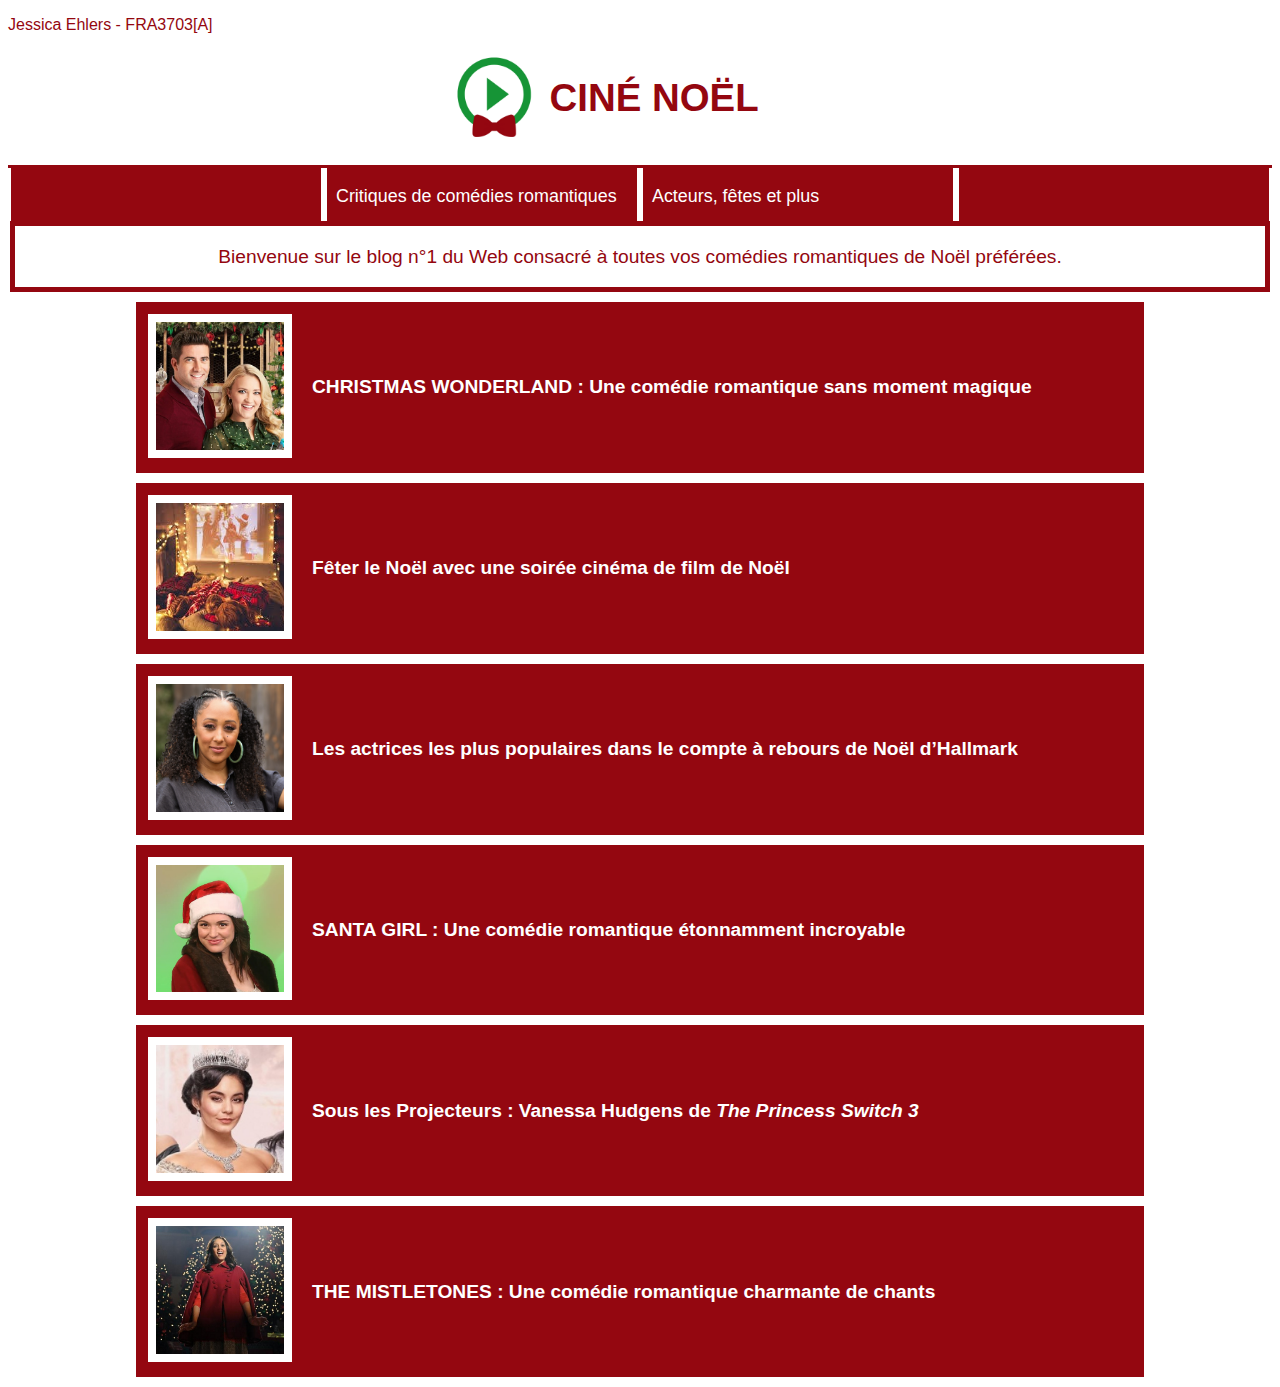
<file: index.html>
<!DOCTYPE html>
<html>
    <head>
        <meta charset="utf-8">
        <title>CINÉ NOËL: Blogue sur les comédies romantiques</title>
        <link rel="stylesheet" media="screen" type="text/css" title="Mon style" href="menu.css" />
    </head>
    <body>
        <div id="maintitle">
            <div>
                <p>Jessica Ehlers - FRA3703[A] </p>
            </div>
            <div id="CINENOEL">
                <div>
                    <img id="Logo" src="Logo.png" alt="Logo de Ciné Noël">
                </div>
                <div>
                    <h1 id="blogtitle">CINÉ NOËL</h1>
                </div>
            </div>
            
        </div>
        <div id="navbar">
        <div class="navbarbox" id="endleft">
            
        </div>
        <a href="critiquesmenu.html" class="navbarbox">
            <div id="Critiques">
                <div>
                    <p>Critiques de comédies romantiques</p>
                </div>
            </div>
        </a>
        <a href="othermenu.html" class="navbarbox">
            <div id="Plus">
                <div>
                    <p>Acteurs, fêtes et plus</p>
                </div>
            </div>
        </a>
        <div class="navbarbox" id="endright">
            
        </div>
        </div>
        <div id="welcomebox">
            <p>Bienvenue sur le blog n°1 du Web consacré à toutes vos comédies romantiques de Noël préférées.</p>
        </div>
        <div class="maincontent">
            <div>
                <a href="critique.christmaswonderland.html" class="relatedarticle">
                    <div class="relatedarticlebox">
                        <div>
                            <img src="christmaswonderlandimg1thumbnail.jpg" alt="vignette de CHRISTMAS WONDERLAND" class="thumbnail">
                        </div>
                        <div>
                            <h2>CHRISTMAS WONDERLAND : Une comédie romantique sans moment magique</h2>
                        </div>
                    </div>
                </a>
            </div>
            <div>
                <a href="other.partyplan.html" class="relatedarticle">
                    <div class="relatedarticlebox">
                        <div>
                            <img src="partyimg2thumbnail.jpg" alt="une famille regarde un film de noël en pyjama" class="thumbnail">
                        </div>
                        <div>
                            <h2>Fêter le Noël avec une soirée cinéma de film de Noël </h2>
                        </div>
                    </div>
                </a>
            </div>
            <div>
                <a href="other.hallmarkstars.html" class="relatedarticle">
                    <div class="relatedarticlebox">
                        <div>
                            <img src="tamerathumbnail.jpg" alt="vignette de Tamera Mowry-Housely" class="thumbnail">
                        </div>
                        <div>
                            <h2>Les actrices les plus populaires dans le compte à rebours de Noël d’Hallmark</h2>
                        </div>
                    </div>
                </a>
            </div>
            <div>
            <a href="critique.santagirl.html" class="relatedarticle">
                <div class="relatedarticlebox">
                    <div>
                        <img src="santagirlimg1thumbnail.jpg" alt="vignette de SANTA GIRL" class="thumbnail">
                    </div>
                    <div>
                        <h2>SANTA GIRL : Une comédie romantique étonnamment incroyable</h2>
                    </div>
                </div>
            </a>
            </div>
            <div>
                <a href="other.vanessahudgens.html" class="relatedarticle">
                    <div class="relatedarticlebox">
                        <div>
                            <img src="vanessahudgensimg1thumbnail.jpg" alt="vignette de Vanessa Hudgen" class="thumbnail">
                        </div>
                        <div>
                            <h2>Sous les Projecteurs : Vanessa Hudgens de <i>The Princess Switch 3</i></h2>
                        </div>
                    </div>
                </a>
            </div>
            <div>
                <a href="critique.mistletones.html" class="relatedarticle">
                    <div class="relatedarticlebox">
                        <div>
                            <img src="mistletonesimg2thumbnail.jpg" alt="vignette de THE MISTLETONES" class="thumbnail">
                        </div>
                        <div>
                            <h2>THE MISTLETONES : Une comédie romantique charmante de chants</h2>
                        </div>
                    </div>
                </a>
            </div>
        </div>
    </body>
</html>
</file>
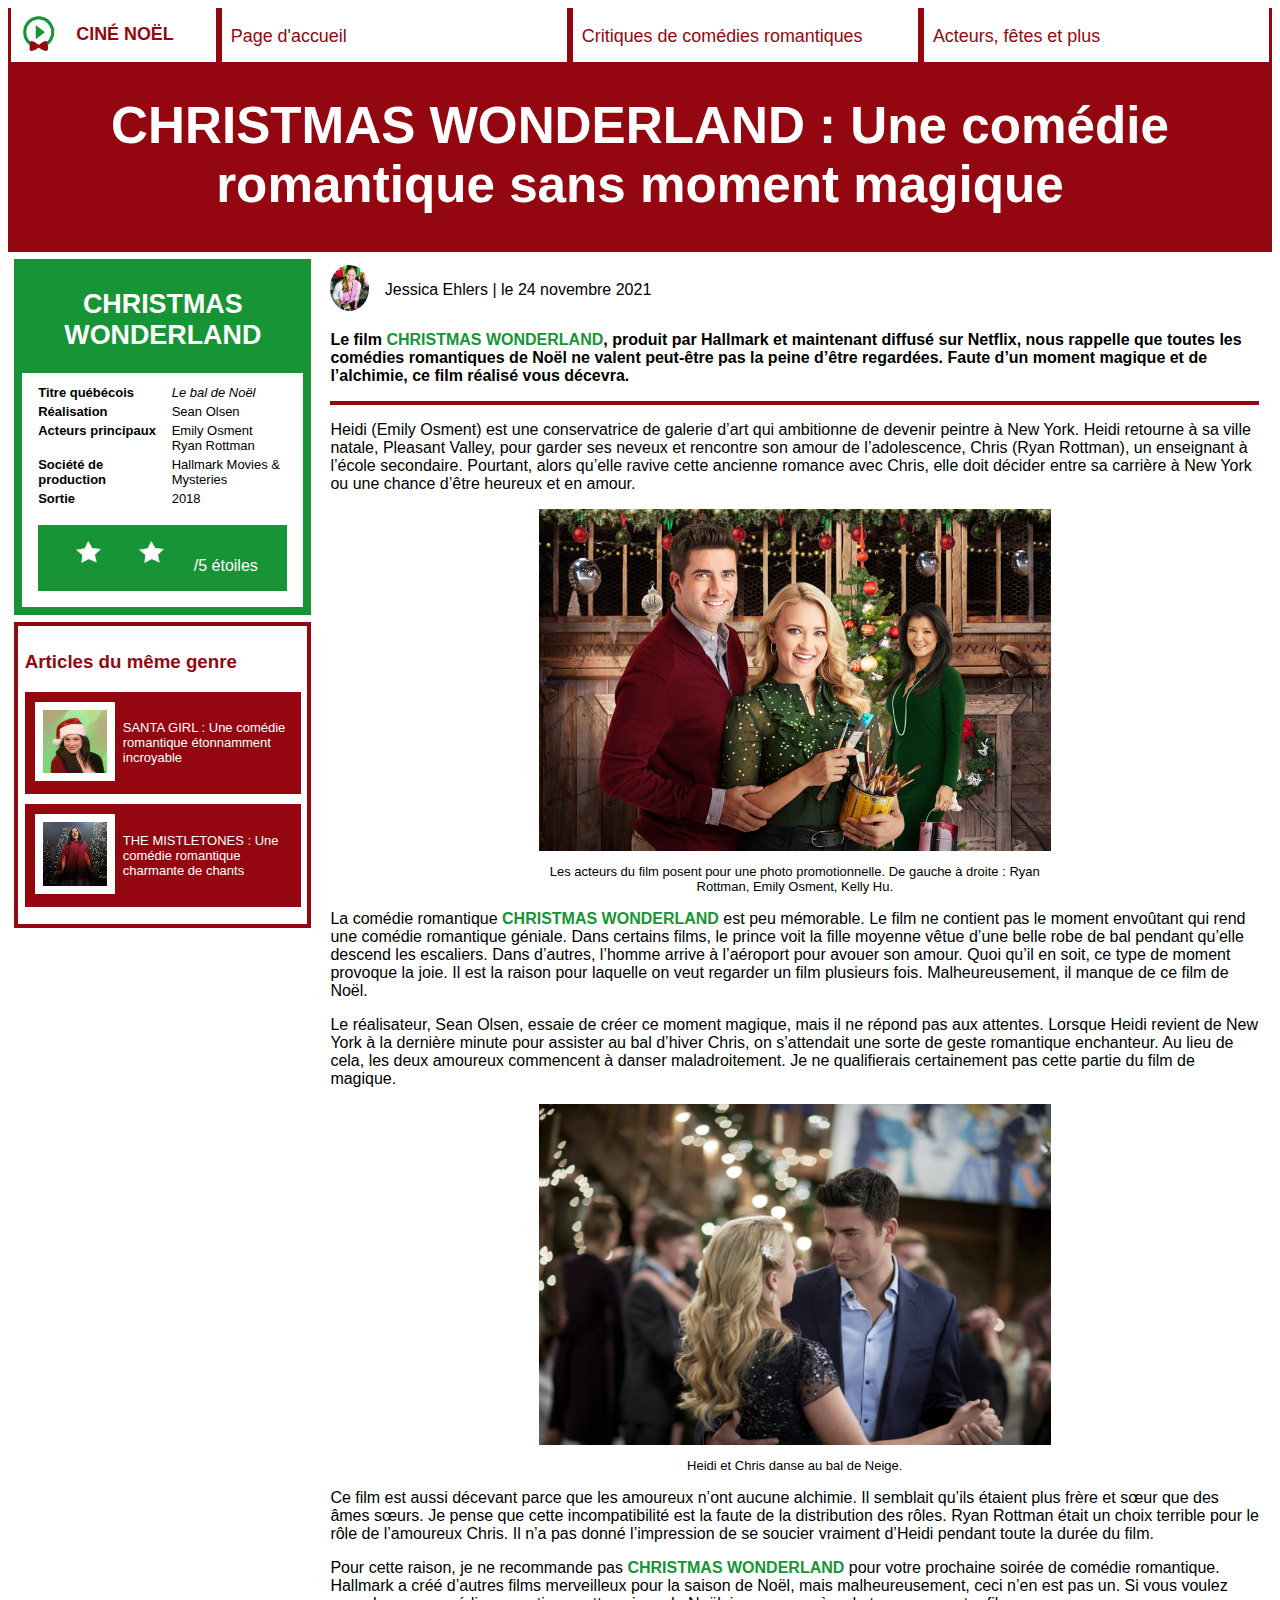
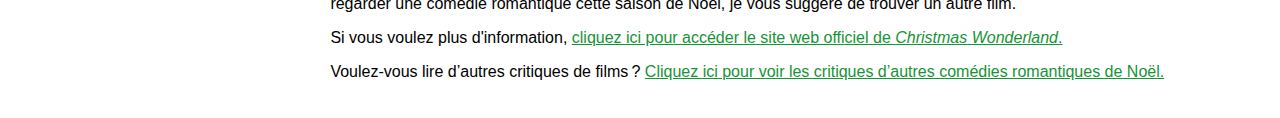
<file: critique.christmaswonderland.html>
<!DOCTYPE html>
<html>
    <head>
        <meta charset="utf-8">
        <title>Critique : CHRISTMAS WONDERLAND</title>
        <link rel="stylesheet" media="screen" type="text/css" title="Mon style" href="critique.css" />
    </head>
    <body>
        <div id="navbar">
            <div id="CINENOEL" class="navbarbox">
                <div>
                    <img id="Logo" src="Logo.png" alt="Logo de Ciné Noël">
                </div>
                <div>
                    <p id="blogtitle">CINÉ NOËL</p>
                </div>
            </div>
        <a href="index.html" class="navbarbox">
            <div id="Page d'accueil">
                <div>
                    <p>Page d'accueil</p>
                </div>
            </div>
        </a>
        <a href="critiquesmenu.html" class="navbarbox">
            <div id="Critiques">
                <div>
                    <p>Critiques de comédies romantiques</p>
                </div>
            </div>
        </a>
        <a href="othermenu.html" class="navbarbox">
            <div id="Plus">
                <div>
                    <p>Acteurs, fêtes et plus</p>
                </div>
            </div>
        </a>
        </div>
        <div id="titlebox">
            <h1>CHRISTMAS WONDERLAND : Une comédie romantique sans moment magique</h1>
        </div>
        <div id="articlebody">
            <div id="margincontent">
                <div id="infobox">
                    <div id="titleinfobox">
                        <h2>CHRISTMAS WONDERLAND</h2>
                    </div>
                    <div id="tableinfobox">
                        <table>
                            <tr>
                                <td class="column1"><b>Titre québécois</b></td>
                                <td class="column2"><i>Le bal de Noël</i></td>
                            </tr>
                            <tr>
                                <td class="column1"><b>Réalisation</b></td>
                                <td class="column2">Sean Olsen</td>
                            </tr>
                            <tr>
                                <td class="column1"><b>Acteurs principaux</b></td>
                                <td class="column2">Emily Osment<br/>Ryan Rottman</td>
                            </tr>
                            <tr>
                                <td class="column1"><b>Société de production</b></td>
                                <td class="column2">Hallmark Movies & Mysteries</td>
                            </tr>
                            <tr>
                                <td class="column1"><b>Sortie</b></td>
                                <td class="column2">2018</td>
                            </tr>
                        </table>
                        <div id="ratingbox">
                            <div>
                                <img src="Star.png" alt="étoile" class="star">
                            </div>
                            <div>
                                <img src="Star.png" alt="étoile" class="star">
                            </div>
                            <div>
                                <p>/5 étoiles</p>
                            </div>
                        </div>
                    </div>
                </div>
                <div id="recommendedbox">
                    <div id="titlerecommendedbox">
                        <h3>Articles du même genre</h3>
                    </div> 
                    <a href="critique.santagirl.html" class="relatedarticle">
                        <div class="relatedarticlebox">
                            <div>
                                <img src="santagirlimg1thumbnail.jpg" alt="vignette de SANTA GIRL" class="thumbnail">
                            </div>
                            <div>
                                <p>SANTA GIRL : Une comédie romantique étonnamment incroyable</p>
                            </div>
                        </div>
                    </a>
                    <a href="critique.mistletones.html" class="relatedarticle">
                        <div class="relatedarticlebox">
                            <div>
                                <img src="mistletonesimg2thumbnail.jpg" alt="vignette de THE MISTLETONES" class="thumbnail">
                            </div>
                            <div>
                                <p>THE MISTLETONES : Une comédie romantique charmante de chants</p>
                            </div>
                        </div>
                    </a>
                </div>
            </div>
            <div id="maincontent">
                <div id="byline">
                    <div>
                        <img src="authorphoto.JPG" alt="Portrait d'auteure" id="authorphoto">
                    </div>
                    <div>
                        <p>Jessica Ehlers | le 24 novembre 2021</p>
                    </div>
                </div>
                <div id="head">
                    <p>Le film <strong class="title">CHRISTMAS WONDERLAND</strong>, produit par Hallmark et maintenant diffusé sur Netflix, nous rappelle que toutes les comédies romantiques de Noël ne valent peut-être pas la peine d’être regardées. Faute d’un moment magique et de l’alchimie, ce film réalisé vous décevra.</p>
                </div>
                <div id="text">
                    <p>Heidi (Emily Osment) est une conservatrice de galerie d’art qui ambitionne de devenir peintre à New York. Heidi retourne à sa ville natale, Pleasant Valley, pour garder ses neveux et rencontre son amour de l’adolescence, Chris (Ryan Rottman), un enseignant à l’école secondaire. Pourtant, alors qu’elle ravive cette ancienne romance avec Chris, elle doit décider entre sa carrière à New York ou une chance d’être heureux et en amour.</p>
                    <img class="blogimg" src="christmaswonderlandimg1.jpg" alt="Photo promotionnelle pour Christmas Wonderland">
                    <p class="caption">Les acteurs du film posent pour une photo promotionnelle. De gauche à droite : Ryan Rottman, Emily Osment, Kelly Hu. </p>
                    <p>La comédie romantique <strong class="title">CHRISTMAS WONDERLAND</strong> est peu mémorable. Le film ne contient pas le moment envoûtant qui rend une comédie romantique géniale. Dans certains films, le prince voit la fille moyenne vêtue d’une belle robe de bal pendant qu’elle descend les escaliers. Dans d’autres, l’homme arrive à l’aéroport pour avouer son amour. Quoi qu’il en soit, ce type de moment provoque la joie. Il est la raison pour laquelle on veut regarder un film plusieurs fois. Malheureusement, il manque de ce film de Noël.</p>
                    <p>Le réalisateur, Sean Olsen, essaie de créer ce moment magique, mais il ne répond pas aux attentes. Lorsque Heidi revient de New York à la dernière minute pour assister au bal d’hiver Chris, on s’attendait une sorte de geste romantique enchanteur. Au lieu de cela, les deux amoureux commencent à danser maladroitement. Je ne qualifierais certainement pas cette partie du film de magique.</p>
                    <img  class="blogimg" src="christmaswonderlandimg2.jpg" alt="Heidi et Chris danse au bal de Neige.">
                    <p class="caption">Heidi et Chris danse au bal de Neige.</p>
                    <p>Ce film est aussi décevant parce que les amoureux n’ont aucune alchimie. Il semblait qu’ils étaient plus frère et sœur que des âmes sœurs. Je pense que cette incompatibilité est la faute de la distribution des rôles. Ryan Rottman était un choix terrible pour le rôle de l’amoureux Chris. Il n’a pas donné l’impression de se soucier vraiment d’Heidi pendant toute la durée du film.</p>
                    <p>Pour cette raison, je ne recommande pas <strong class="title">CHRISTMAS WONDERLAND</strong> pour votre prochaine soirée de comédie romantique. Hallmark a créé d’autres films merveilleux pour la saison de Noël, mais malheureusement, ceci n’en est pas un. Si vous voulez regarder une comédie romantique cette saison de Noël, je vous suggère de trouver un autre film.</p>
                    <p>Si vous voulez plus d'information, <a href="https://www.hallmarkmoviesandmysteries.com/christmas-wonderland" class="suggestion">cliquez ici pour accéder le site web officiel de <i>Christmas Wonderland</i>.</a></p>
                    <p>Voulez-vous lire d’autres critiques de films ? <a class="suggestion" href="critiquesmenu.html">Cliquez ici pour voir les critiques d’autres comédies romantiques de Noël.</a></p>
                </div>
            </div>
        </div>
    </body>
</html>
</file>
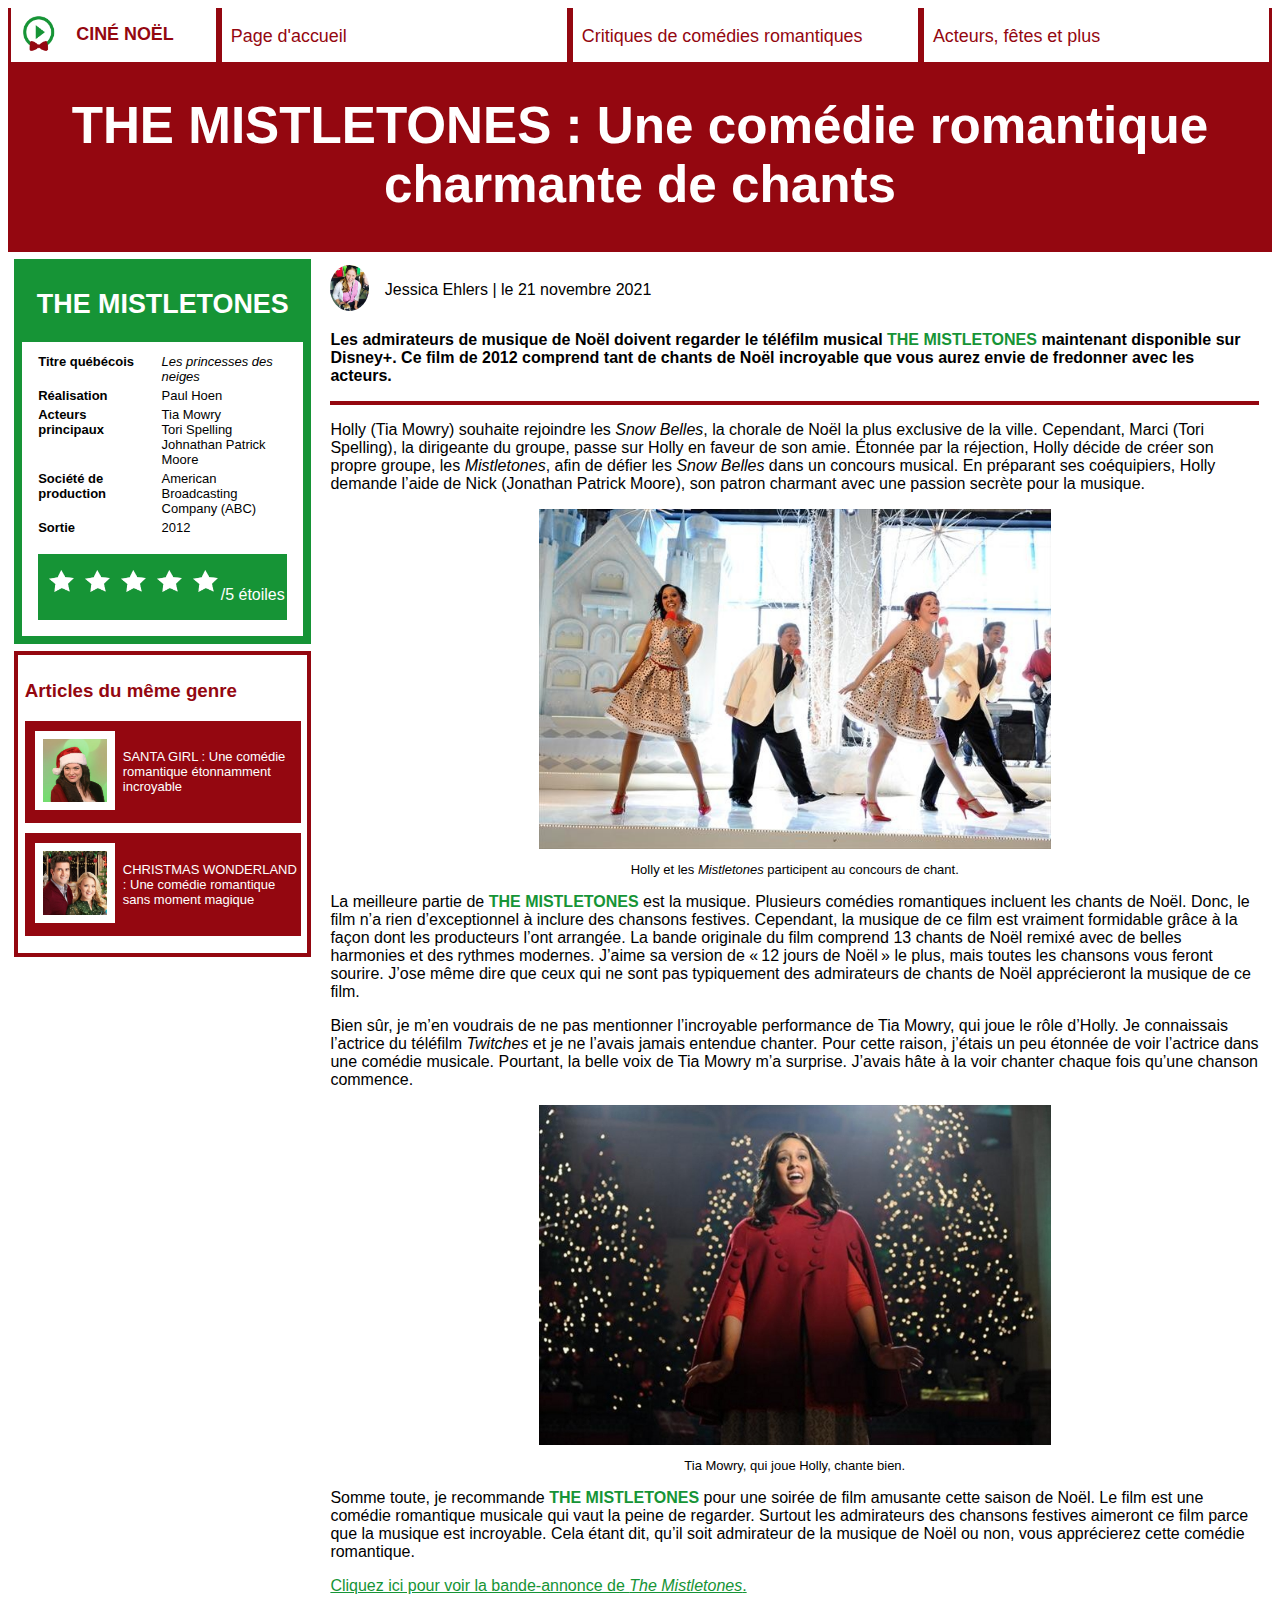
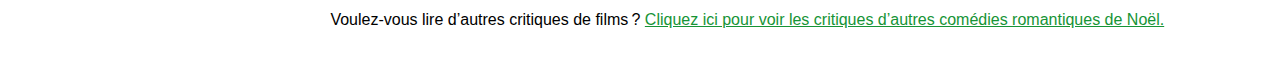
<file: critique.mistletones.html>
<!DOCTYPE html>
<html>
    <head>
        <meta charset="utf-8">
        <title>Critique : THE MISTLETONES</title>
        <link rel="stylesheet" media="screen" type="text/css" title="Mon style" href="critique.css" />
    </head>
    <body>
        <div id="navbar">
            <div id="CINENOEL" class="navbarbox">
                <div>
                    <img id="Logo" src="Logo.png" alt="Logo de Ciné Noël">
                </div>
                <div>
                    <p id="blogtitle">CINÉ NOËL</p>
                </div>
            </div>
        <a href="index.html" class="navbarbox">
            <div id="Page d'accueil">
                <div>
                    <p>Page d'accueil</p>
                </div>
            </div>
        </a>
        <a href="critiquesmenu.html" class="navbarbox">
            <div id="Critiques">
                <div>
                    <p>Critiques de comédies romantiques</p>
                </div>
            </div>
        </a>
        <a href="othermenu.html" class="navbarbox">
            <div id="Plus">
                <div>
                    <p>Acteurs, fêtes et plus</p>
                </div>
            </div>
        </a>
        </div>
        <div id="titlebox">
            <h1>THE MISTLETONES : Une comédie romantique charmante de chants </h1>
        </div>
        <div id="articlebody">
            <div id="margincontent">
                <div id="infobox">
                    <div id="titleinfobox">
                        <h2>THE MISTLETONES</h2>
                    </div>
                    <div id="tableinfobox">
                        <table>
                            <tr>
                                <td class="column1"><b>Titre québécois</b></td>
                                <td class="column2"><i>Les princesses des neiges</i></td>
                            </tr>
                            <tr>
                                <td class="column1"><b>Réalisation</b></td>
                                <td class="column2">Paul Hoen</td>
                            </tr>
                            <tr>
                                <td class="column1"><b>Acteurs principaux</b></td>
                                <td class="column2">Tia Mowry<br/>Tori Spelling <br/>Johnathan Patrick Moore</td>
                            </tr>
                            <tr>
                                <td class="column1"><b>Société de production</b></td>
                                <td class="column2">American Broadcasting Company (ABC)</td>
                            </tr>
                            <tr>
                                <td class="column1"><b>Sortie</b></td>
                                <td class="column2">2012</td>
                            </tr>
                        </table>
                        <div id="ratingbox">
                            <div>
                                <img src="Star.png" alt="étoile" class="star">
                            </div>
                            <div>
                                <img src="Star.png" alt="étoile" class="star">
                            </div>
                            <div>
                                <img src="Star.png" alt="étoile" class="star">
                            </div>
                            <div>
                                <img src="Star.png" alt="étoile" class="star">
                            </div>
                            <div>
                                <img src="Star.png" alt="étoile" class="star">
                            </div>
                            <div>
                                <p>/5 étoiles</p>
                            </div>
                        </div>
                    </div>
                </div>
                <div id="recommendedbox">
                    <div id="titlerecommendedbox">
                        <h3>Articles du même genre</h3>
                    </div> 
                    <a href="critique.santagirl.html" class="relatedarticle">
                        <div class="relatedarticlebox">
                            <div>
                                <img src="santagirlimg1thumbnail.jpg" alt="vignette de SANTA GIRL" class="thumbnail">
                            </div>
                            <div>
                                <p>SANTA GIRL : Une comédie romantique étonnamment incroyable</p>
                            </div>
                        </div>
                    </a>
                    <a href="critique.christmaswonderland.html" class="relatedarticle">
                        <div class="relatedarticlebox">
                            <div>
                                <img src="christmaswonderlandimg1thumbnail.jpg" alt="vignette de CHRISTMAS WONDERLAND" class="thumbnail">
                            </div>
                            <div>
                                <p>CHRISTMAS WONDERLAND : Une comédie romantique sans moment magique</p>
                            </div>
                        </div>
                    </a>
                </div>
            </div>
            <div id="maincontent">
                <div id="byline">
                    <div>
                        <img src="authorphoto.JPG" alt="Portrait d'auteure" id="authorphoto">
                    </div>
                    <div>
                        <p>Jessica Ehlers | le 21 novembre 2021</p>
                    </div>
                </div>
                <div id="head">
                    <p>Les admirateurs de musique de Noël doivent regarder le téléfilm musical <strong class="title">THE MISTLETONES</strong> maintenant disponible sur Disney+. Ce film de 2012 comprend tant de chants de Noël incroyable que vous aurez envie de fredonner avec les acteurs.</p>
                </div>
                <div id="text">
                    <p>Holly (Tia Mowry) souhaite rejoindre les <i>Snow Belles</i>, la chorale de Noël la plus exclusive de la ville. Cependant, Marci (Tori Spelling), la dirigeante du groupe, passe sur Holly en faveur de son amie. Étonnée par la réjection, Holly décide de créer son propre groupe, les <i>Mistletones</i>, afin de défier les <i>Snow Belles</i> dans un concours musical. En préparant ses coéquipiers, Holly demande l’aide de Nick (Jonathan Patrick Moore), son patron charmant avec une passion secrète pour la musique. </p>
                    <img class="blogimg" src="mistletonesimg1.jpg" alt="Holly et les Mistletones participent au concours de chant">
                    <p class="caption">Holly et les <i>Mistletones</i> participent au concours de chant.</p>
                    <p>La meilleure partie de <strong class="title">THE MISTLETONES</strong> est la musique. Plusieurs comédies romantiques incluent les chants de Noël. Donc, le film n’a rien d’exceptionnel à inclure des chansons festives. Cependant, la musique de ce film est vraiment formidable grâce à la façon dont les producteurs l’ont arrangée. La bande originale du film comprend 13 chants de Noël remixé avec de belles harmonies et des rythmes modernes. J’aime sa version de « 12 jours de Noël » le plus, mais toutes les chansons vous feront sourire. J’ose même dire que ceux qui ne sont pas typiquement des admirateurs de chants de Noël apprécieront la musique de ce film.</p>
                    <p>Bien sûr, je m’en voudrais de ne pas mentionner l’incroyable performance de Tia Mowry, qui joue le rôle d’Holly. Je connaissais l’actrice du téléfilm <i>Twitches</i> et je ne l’avais jamais entendue chanter. Pour cette raison, j’étais un peu étonnée de voir l’actrice dans une comédie musicale. Pourtant, la belle voix de Tia Mowry m’a surprise. J’avais hâte à la voir chanter chaque fois qu’une chanson commence. </p>
                    <img  class="blogimg" src="mistletonesimg2.jpg" alt="Tia Mowry, qui joue Holly, chante">
                    <p class="caption">Tia Mowry, qui joue Holly, chante bien.</p>
                    <p>Somme toute, je recommande <strong class="title">THE MISTLETONES</strong> pour une soirée de film amusante cette saison de Noël. Le film est une comédie romantique musicale qui vaut la peine de regarder. Surtout les admirateurs des chansons festives aimeront ce film parce que la musique est incroyable. Cela étant dit, qu’il soit admirateur de la musique de Noël ou non, vous apprécierez cette comédie romantique. </p>
                    <p><a href="https://www.hallmarkmoviesandmysteries.com/christmas-wonderland" class="suggestion">Cliquez ici pour voir la bande-annonce de <i>The Mistletones</i>.</a></p>
                    <p>Voulez-vous lire d’autres critiques de films ? <a class="suggestion" href="critiquesmenu.html">Cliquez ici pour voir les critiques d’autres comédies romantiques de Noël.</a></p>
                </div>
            </div>
        </div>
    </body>
</html>
</file>
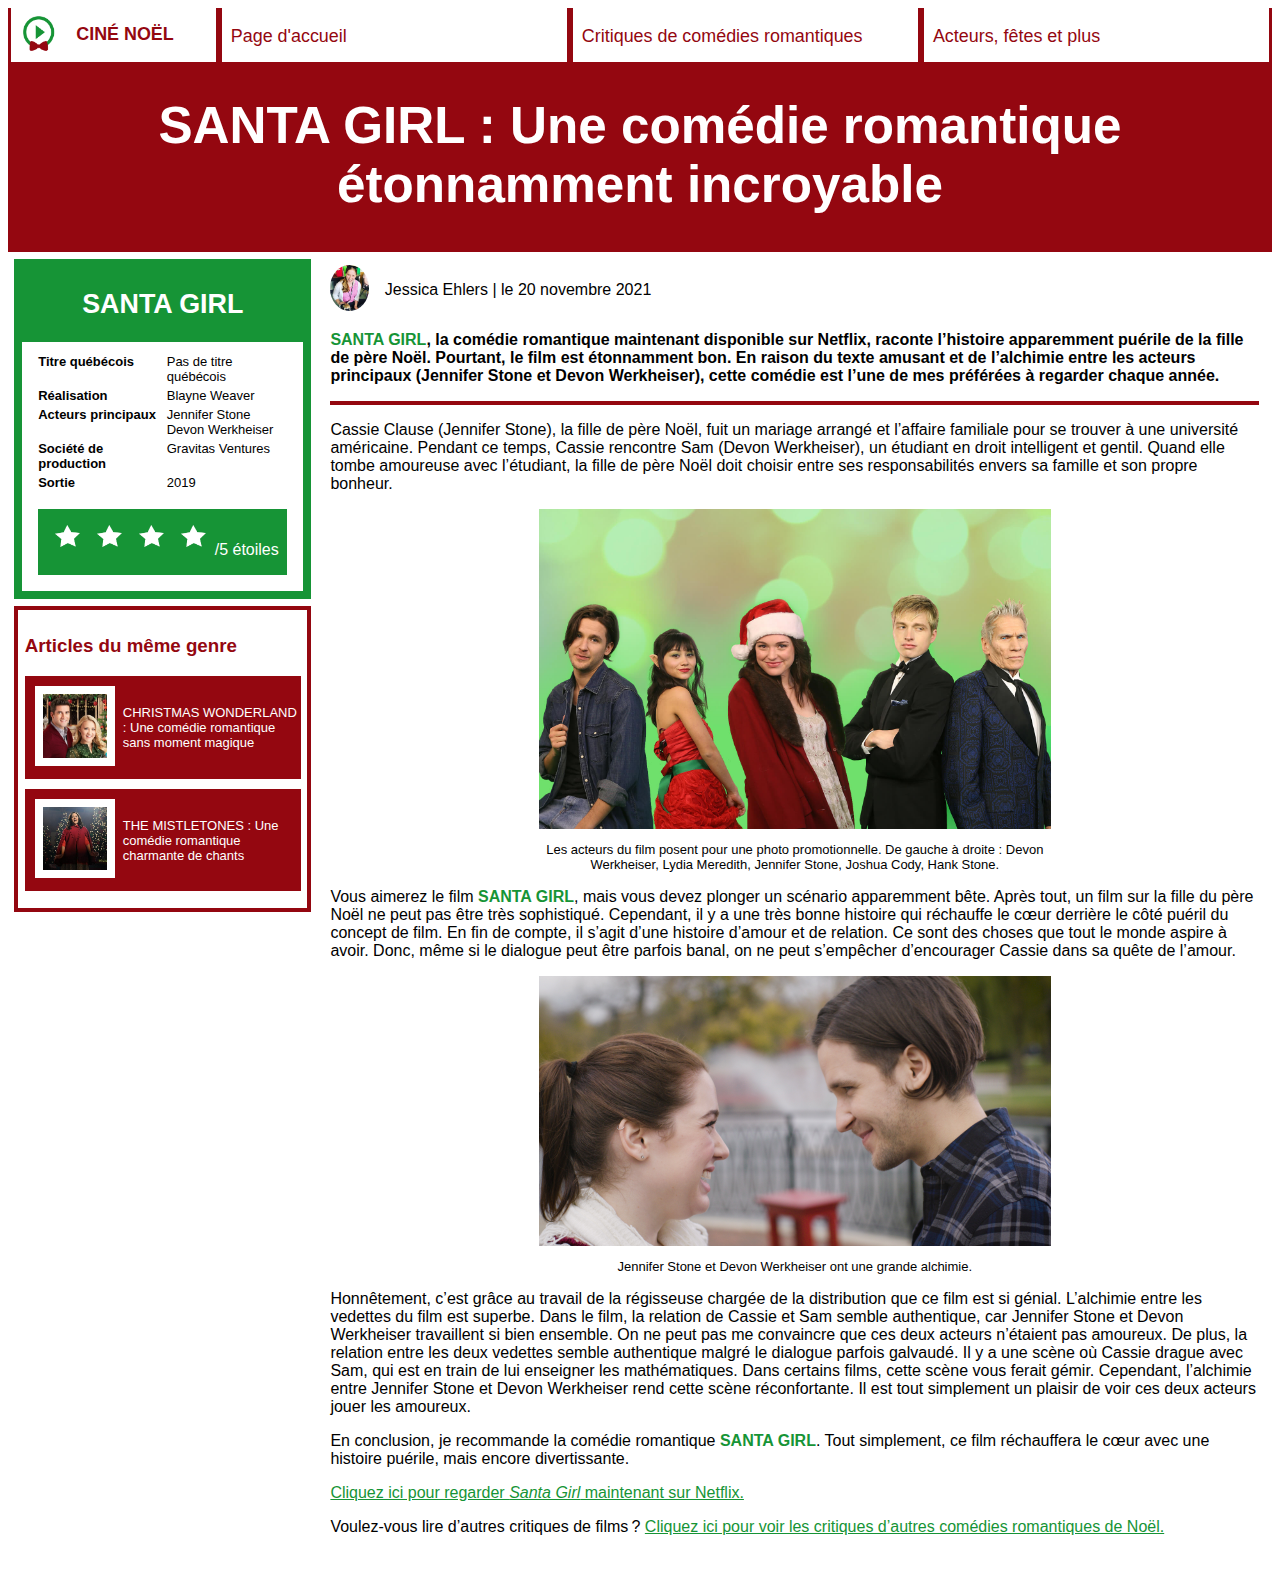
<file: critique.santagirl.html>
<!DOCTYPE html>
<html>
    <head>
        <meta charset="utf-8">
        <title>Critique: SANTA GIRL</title>
        <link rel="stylesheet" media="screen" type="text/css" title="Mon style" href="critique.css" />
    </head>
    <body>
        <div id="navbar">
            <div id="CINENOEL" class="navbarbox">
                <div>
                    <img id="Logo" src="Logo.png" alt="Logo de Ciné Noël">
                </div>
                <div>
                    <p id="blogtitle">CINÉ NOËL</p>
                </div>
            </div>
        <a href="index.html" class="navbarbox">
            <div id="Page d'accueil">
                <div>
                    <p>Page d'accueil</p>
                </div>
            </div>
        </a>
        <a href="critiquesmenu.html" class="navbarbox">
            <div id="Critiques">
                <div>
                    <p>Critiques de comédies romantiques</p>
                </div>
            </div>
        </a>
        <a href="othermenu.html" class="navbarbox">
            <div id="Plus">
                <div>
                    <p>Acteurs, fêtes et plus</p>
                </div>
            </div>
        </a>
        </div>
        <div id="titlebox">
            <h1>SANTA GIRL : Une comédie romantique étonnamment incroyable</h1>
        </div>
        <div id="articlebody">
            <div id="margincontent">
                <div id="infobox">
                    <div id="titleinfobox">
                        <h2>SANTA GIRL</h2>
                    </div>
                    <div id="tableinfobox">
                        <table>
                            <tr>
                                <td class="column1"><b>Titre québécois</b></td>
                                <td class="column2">Pas de titre québécois</td>
                            </tr>
                            <tr>
                                <td class="column1"><b>Réalisation</b></td>
                                <td class="column2">Blayne Weaver</td>
                            </tr>
                            <tr>
                                <td class="column1"><b>Acteurs principaux</b></td>
                                <td class="column2">Jennifer Stone<br/>Devon Werkheiser</td>
                            </tr>
                            <tr>
                                <td class="column1"><b>Société de production</b></td>
                                <td class="column2">Gravitas Ventures</td>
                            </tr>
                            <tr>
                                <td class="column1"><b>Sortie</b></td>
                                <td class="column2">2019</td>
                            </tr>
                        </table>
                        <div id="ratingbox">
                            <div>
                                <img src="Star.png" alt="étoile" class="star">
                            </div>
                            <div>
                                <img src="Star.png" alt="étoile" class="star">
                            </div>
                            <div>
                                <img src="Star.png" alt="étoile" class="star">
                            </div>
                            <div>
                                <img src="Star.png" alt="étoile" class="star">
                            </div>
                            <div>
                                <p>/5 étoiles</p>
                            </div>
                        </div>
                    </div>
                </div>
                <div id="recommendedbox">
                    <div id="titlerecommendedbox">
                        <h3>Articles du même genre</h3>
                    </div> 
                    <a href="critique.christmaswonderland.html" class="relatedarticle">
                        <div class="relatedarticlebox">
                            <div>
                                <img src="christmaswonderlandimg1thumbnail.jpg" alt="vignette de CHRISTMAS WONDERLAND" class="thumbnail">
                            </div>
                            <div>
                                <p>CHRISTMAS WONDERLAND : Une comédie romantique sans moment magique</p>
                            </div>
                        </div>
                    </a>
                    <a href="critique.mistletones.html" class="relatedarticle">
                        <div class="relatedarticlebox">
                            <div>
                                <img src="mistletonesimg2thumbnail.jpg" alt="vignette de THE MISTLETONES" class="thumbnail">
                            </div>
                            <div>
                                <p>THE MISTLETONES : Une comédie romantique charmante de chants</p>
                            </div>
                        </div>
                    </a>
                </div>
            </div>
            <div id="maincontent">
                <div id="byline">
                    <div>
                        <img src="authorphoto.JPG" alt="Portrait d'auteure" id="authorphoto">
                    </div>
                    <div>
                        <p>Jessica Ehlers | le 20 novembre 2021</p>
                    </div>
                </div>
                <div id="head">
                    <p><strong class="title">SANTA GIRL</strong>, la comédie romantique maintenant disponible sur Netflix, raconte l’histoire apparemment puérile de la fille de père Noël. Pourtant, le film est étonnamment bon. En raison du texte amusant et de l’alchimie entre les acteurs principaux (Jennifer Stone et Devon Werkheiser), cette comédie est l’une de mes préférées à regarder chaque année.</p>
                </div>
                <div id="text">
                    <p>Cassie Clause (Jennifer Stone), la fille de père Noël, fuit un mariage arrangé et l’affaire familiale pour se trouver à une université américaine. Pendant ce temps, Cassie rencontre Sam (Devon Werkheiser), un étudiant en droit intelligent et gentil. Quand elle tombe amoureuse avec l’étudiant, la fille de père Noël doit choisir entre ses responsabilités envers sa famille et son propre bonheur.</p>
                    <img class="blogimg" src="santagirlimg1.jpg" alt="Photo promotionnelle pour Santa Girl">
                    <p class="caption">Les acteurs du film posent pour une photo promotionnelle. De gauche à droite : Devon Werkheiser, Lydia Meredith, Jennifer Stone, Joshua Cody, Hank Stone.</p>
                    <p>Vous aimerez le film <strong class="title">SANTA GIRL</strong>, mais vous devez plonger un scénario apparemment bête. Après tout, un film sur la fille du père Noël ne peut pas être très sophistiqué. Cependant, il y a une très bonne histoire qui réchauffe le cœur derrière le côté puéril du concept de film. En fin de compte, il s’agit d’une histoire d’amour et de relation. Ce sont des choses que tout le monde aspire à avoir. Donc, même si le dialogue peut être parfois banal, on ne peut s’empêcher d’encourager Cassie dans sa quête de l’amour.</p>
                    <img  class="blogimg" src="santagirlimg2.jpg" alt="Jennifer Stone et Devon Werkheiser se regardent joyeusement.">
                    <p class="caption">Jennifer Stone et Devon Werkheiser ont une grande alchimie.</p>
                    <p>Honnêtement, c’est grâce au travail de la régisseuse chargée de la distribution que ce film est si génial. L’alchimie entre les vedettes du film est superbe. Dans le film, la relation de Cassie et Sam semble authentique, car Jennifer Stone et Devon Werkheiser travaillent si bien ensemble. On ne peut pas me convaincre que ces deux acteurs n’étaient pas amoureux. De plus, la relation entre les deux vedettes semble authentique malgré le dialogue parfois galvaudé. Il y a une scène où Cassie drague avec Sam, qui est en train de lui enseigner les mathématiques. Dans certains films, cette scène vous ferait gémir. Cependant, l’alchimie entre Jennifer Stone et Devon Werkheiser rend cette scène réconfortante. Il est tout simplement un plaisir de voir ces deux acteurs jouer les amoureux. </p>
                    <p>En conclusion, je recommande la comédie romantique <strong class="title">SANTA GIRL</strong>. Tout simplement, ce film réchauffera le cœur avec une histoire puérile, mais encore divertissante. </p>
                    <p><a href="https://www.netflix.com/title/81152930" class="suggestion">Cliquez ici pour regarder <i>Santa Girl</i> maintenant sur Netflix.</a></p>
                    <p>Voulez-vous lire d’autres critiques de films ? <a class="suggestion" href="critiquesmenu.html">Cliquez ici pour voir les critiques d’autres comédies romantiques de Noël.</a></p>
                </div>
            </div>
        </div>
    </body>
</html>
</file>
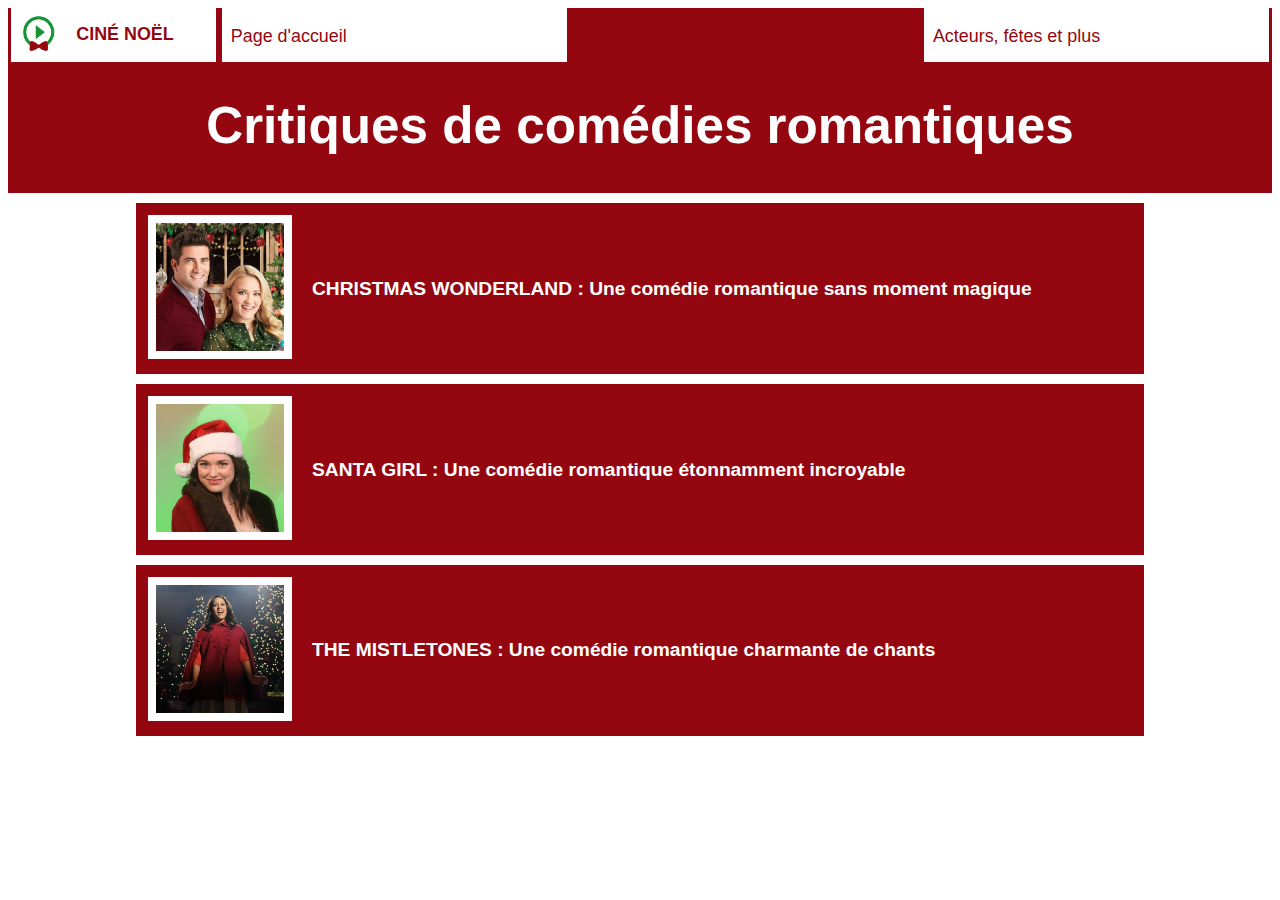
<file: critiquesmenu.html>
<!DOCTYPE html>
<html>
    <head>
        <meta charset="utf-8">
        <title>CINÉ NOËL: Critiques</title>
        <link rel="stylesheet" media="screen" type="text/css" title="Mon style" href="critiquemenu.css" />
    </head>
    <body>
        <div id="navbar">
            <div id="CINENOEL" class="navbarbox">
                <div>
                    <img id="Logo" src="Logo.png" alt="Logo de Ciné Noël">
                </div>
                <div>
                    <p id="blogtitle">CINÉ NOËL</p>
                </div>
            </div>
        <a href="index.html" class="navbarbox">
            <div id="Page d'accueil">
                <div>
                    <p>Page d'accueil</p>
                </div>
            </div>
        </a>
        <a href="critiquesmenu.html" class="navbarbox" id=Critiques>
            <div>
                <div>
                    
                </div>
            </div>
        </a>
        <a href="othermenu.html" class="navbarbox">
            <div id="Plus">
                <div>
                    <p>Acteurs, fêtes et plus</p>
                </div>
            </div>
        </a>
        </div>
        <div id="titlebox">
            <h1>Critiques de comédies romantiques</h1>
        </div>
        <div class="maincontent">
            <div>
                <a href="critique.christmaswonderland.html" class="relatedarticle">
                    <div class="relatedarticlebox">
                        <div>
                            <img src="christmaswonderlandimg1thumbnail.jpg" alt="vignette de CHRISTMAS WONDERLAND" class="thumbnail">
                        </div>
                        <div>
                            <h2>CHRISTMAS WONDERLAND : Une comédie romantique sans moment magique</h2>
                        </div>
                    </div>
                </a>
            </div>
            <div>
                <a href="critique.santagirl.html" class="relatedarticle">
                    <div class="relatedarticlebox">
                        <div>
                            <img src="santagirlimg1thumbnail.jpg" alt="vignette de SANTA GIRL" class="thumbnail">
                        </div>
                        <div>
                            <h2>SANTA GIRL : Une comédie romantique étonnamment incroyable</h2>
                        </div>
                    </div>
                </a>
            </div>
            <div>
                <a href="critique.mistletones.html" class="relatedarticle">
                    <div class="relatedarticlebox">
                        <div>
                            <img src="mistletonesimg2thumbnail.jpg" alt="vignette de THE MISTLETONES" class="thumbnail">
                        </div>
                        <div>
                            <h2>THE MISTLETONES : Une comédie romantique charmante de chants</h2>
                        </div>
                    </div>
                </a>
            </div>
        </div>
    </body>
</html>
</file>
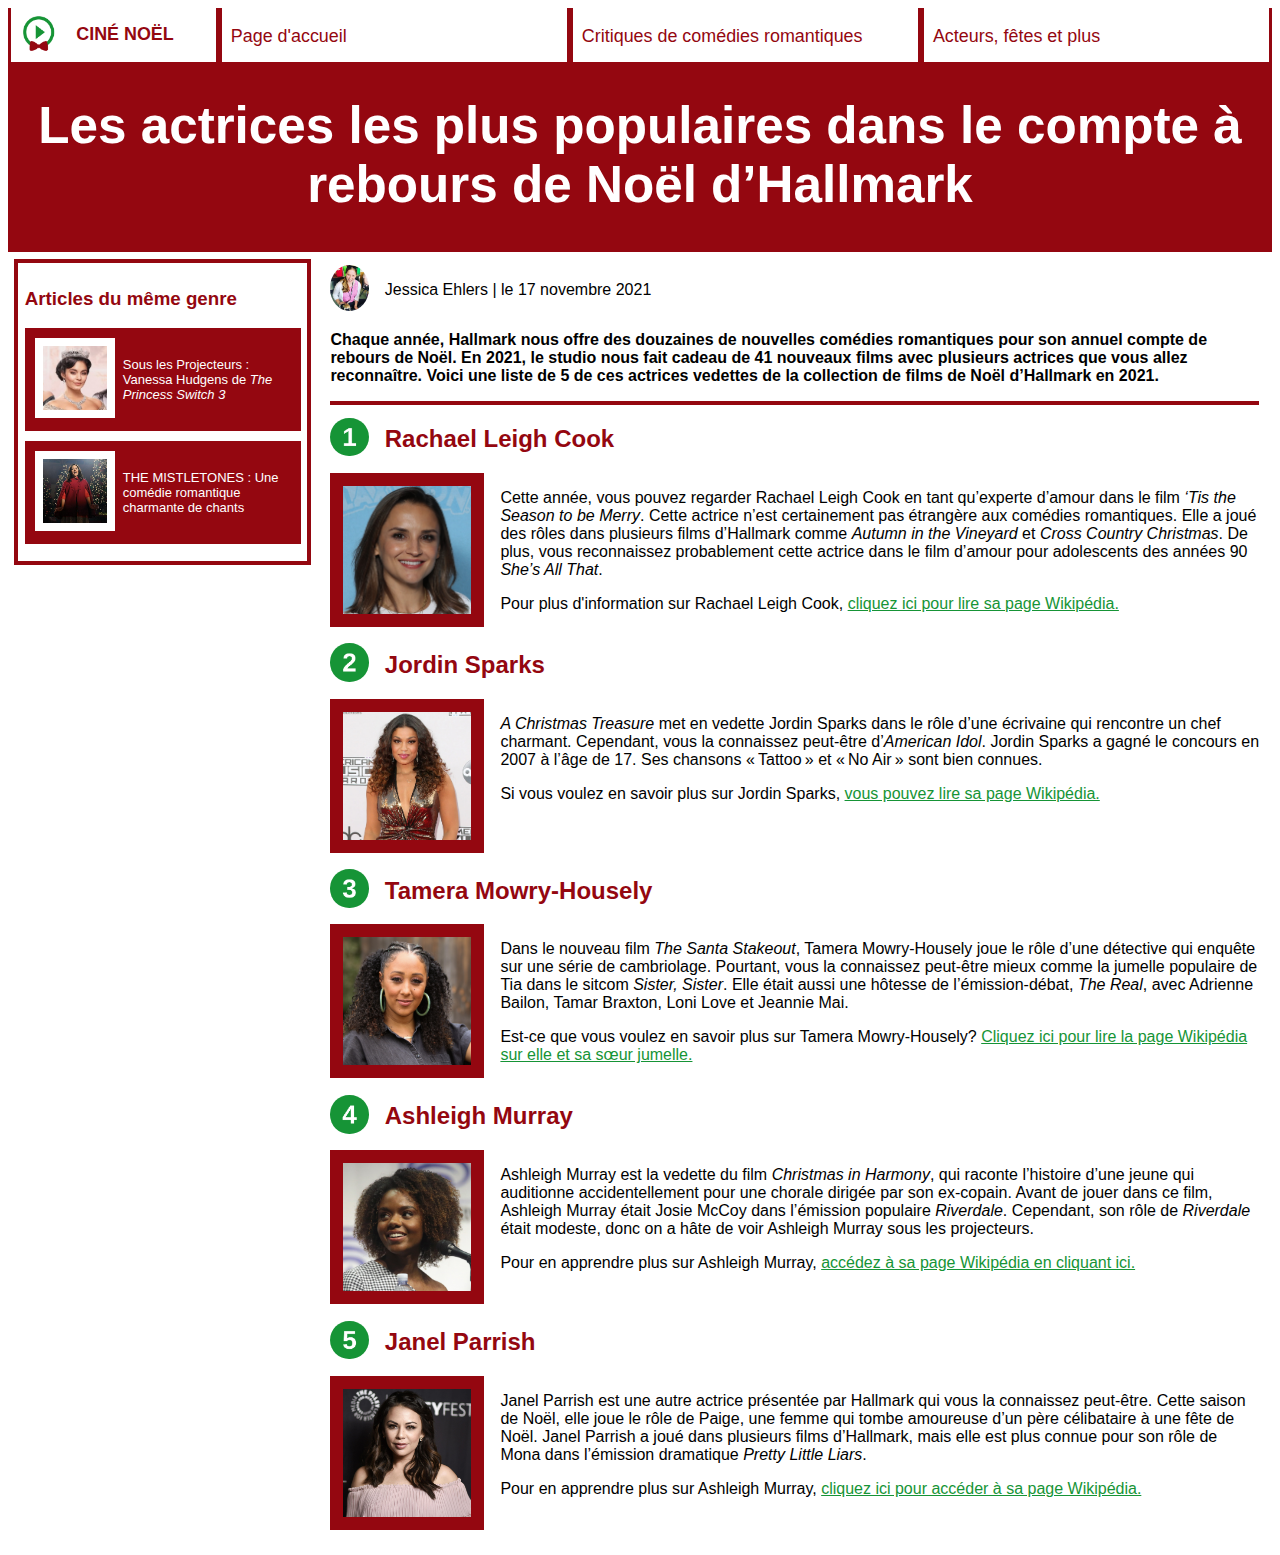
<file: other.hallmarkstars.html>
<!DOCTYPE html>
<html>
    <head>
        <meta charset="utf-8">
        <title>Les actrices d'Hallmark</title>
        <link rel="stylesheet" media="screen" type="text/css" title="Mon style" href="other.css" />
    </head>
    <body>
        <div id="navbar">
            <div id="CINENOEL" class="navbarbox">
                <div>
                    <img id="Logo" src="Logo.png" alt="Logo de Ciné Noël">
                </div>
                <div>
                    <p id="blogtitle">CINÉ NOËL</p>
                </div>
            </div>
        <a href="index.html" class="navbarbox">
            <div id="Page d'accueil">
                <div>
                    <p>Page d'accueil</p>
                </div>
            </div>
        </a>
        <a href="critiquesmenu.html" class="navbarbox">
            <div id="Critiques">
                <div>
                    <p>Critiques de comédies romantiques</p>
                </div>
            </div>
        </a>
        <a href="othermenu.html" class="navbarbox">
            <div id="Plus">
                <div>
                    <p>Acteurs, fêtes et plus</p>
                </div>
            </div>
        </a>
        </div>
        <div id="titlebox">
            <h1>Les actrices les plus populaires dans le compte à rebours de Noël d’Hallmark</h1>
        </div>
        <div id="articlebody">
            <div id="margincontent">
                <div id="recommendedbox">
                    <div id="titlerecommendedbox">
                        <h3>Articles du même genre</h3>
                    </div> 
                    <a href="other.vanessahudgens.html" class="relatedarticle">
                        <div class="relatedarticlebox">
                            <div>
                                <img src="vanessahudgensimg1thumbnail.jpg" alt="vignette de Vanessa Hudgen" class="thumbnail">
                            </div>
                            <div>
                                <p>Sous les Projecteurs : Vanessa Hudgens de <i>The Princess Switch 3</i></p>
                            </div>
                        </div>
                    </a>
                    <a href="critique.mistletones.html" class="relatedarticle">
                        <div class="relatedarticlebox">
                            <div>
                                <img src="mistletonesimg2thumbnail.jpg" alt="vignette de THE MISTLETONES" class="thumbnail">
                            </div>
                            <div>
                                <p>THE MISTLETONES : Une comédie romantique charmante de chants</p>
                            </div>
                        </div>
                    </a>
                </div>
            </div>
            <div id="maincontent">
                <div id="byline">
                    <div>
                        <img src="authorphoto.JPG" alt="Portrait d'auteure" id="authorphoto">
                    </div>
                    <div>
                        <p>Jessica Ehlers | le 17 novembre 2021</p>
                    </div>
                </div>
                <div id="head">
                    <p>Chaque année, Hallmark nous offre des douzaines de nouvelles comédies romantiques pour son annuel compte de rebours de Noël. En 2021, le studio nous fait cadeau de 41 nouveaux films avec plusieurs actrices que vous allez reconnaître. Voici une liste de 5 de ces actrices vedettes de la collection de films de Noël d’Hallmark en 2021.</p>
                </div>
                <div id="text">
                    <div class="actress">
                        <div class="name">
                            <div>
                                <img class="number" src="1.png" alt="1">
                            </div>
                            <div>
                                <h2>Rachael Leigh Cook</h2>
                            </div>
                        </div>
                        <div class="bio">
                            <div>
                                <img class= "actresspic" src="rachaelthumbnail.jpg" alt="Rachael Leigh Cook">
                            </div>
                            <div>
                                <p>Cette année, vous pouvez regarder Rachael Leigh Cook en tant qu’experte d’amour dans le film <i>‘Tis the Season to be Merry</i>. Cette actrice n’est certainement pas étrangère aux comédies romantiques. Elle a joué des rôles dans plusieurs films d’Hallmark comme <i>Autumn in the Vineyard</i> et <i>Cross Country Christmas</i>. De plus, vous reconnaissez probablement cette actrice dans le film d’amour pour adolescents des années 90 <i>She’s All That</i>. </p>
                                <p>Pour plus d'information sur Rachael Leigh Cook, <a class="suggestion" href="https://fr.wikipedia.org/wiki/Rachael_Leigh_Cook">cliquez ici pour lire sa page Wikipédia.</a></p>
                            </div>
                        </div>
                    </div>
                    <div class="actress">
                        <div class="name">
                            <div>
                                <img class="number" src="2.png" alt="2">
                            </div>
                            <div>
                                <h2>Jordin Sparks</h2>
                            </div>
                        </div>
                        <div class="bio">
                            <div>
                                <img class= "actresspic" src="jordinsparksthumbnail.jpg" alt="Jordin Sparks">
                            </div>
                            <div>
                                <p><i>A Christmas Treasure</i> met en vedette Jordin Sparks dans le rôle d’une écrivaine qui rencontre un chef charmant. Cependant, vous la connaissez peut-être d’<i>American Idol</i>. Jordin Sparks a gagné le concours en 2007 à l’âge de 17. Ses chansons « Tattoo » et « No Air » sont bien connues.</p>
                                <p>Si vous voulez en savoir plus sur Jordin Sparks, <a class="suggestion" href="https://fr.wikipedia.org/wiki/Jordin_Sparks">vous pouvez lire sa page Wikipédia.</a></p>
                            </div>
                        </div>
                    </div>
                    <div class="actress">
                        <div class="name">
                            <div>
                                <img class="number" src="3.png" alt="3">
                            </div>
                            <div>
                                <h2>Tamera Mowry-Housely</h2>
                            </div>
                        </div>
                        <div class="bio">
                            <div>
                                <img class="actresspic" src="tamerathumbnail.jpg" alt="Tamera Mowry-Housely">
                            </div>
                            <div>
                                <p>Dans le nouveau film <i>The Santa Stakeout</i>, Tamera Mowry-Housely joue le rôle d’une détective qui enquête sur une série de cambriolage. Pourtant, vous la connaissez peut-être mieux comme la jumelle populaire de Tia dans le sitcom <i>Sister, Sister</i>. Elle était aussi une hôtesse de l’émission-débat, <i>The Real</i>, avec Adrienne Bailon, Tamar Braxton, Loni Love et Jeannie Mai.</p>
                                <p>Est-ce que vous voulez en savoir plus sur Tamera Mowry-Housely? <a class="suggestion" href="https://fr.wikipedia.org/wiki/Tia_et_Tamera_Mowry">Cliquez ici pour lire la page Wikipédia sur elle et sa sœur jumelle.</a></p>
                            </div>
                        </div>
                    </div>
                    <div class="actress">
                        <div class="name">
                            <div>
                                <img class="number" src="4.png" alt="4">
                            </div>
                            <div>
                                <h2>Ashleigh Murray</h2>
                            </div>
                        </div>
                        <div class="bio">
                            <div>
                                <img class= "actresspic" src="ashleighmurraythumbnail.jpg" alt="Ashleigh Murray">
                            </div>
                            <div>
                                <p>Ashleigh Murray est la vedette du film <i>Christmas in Harmony</i>, qui raconte l’histoire d’une jeune qui auditionne accidentellement pour une chorale dirigée par son ex-copain. Avant de jouer dans ce film, Ashleigh Murray était Josie McCoy dans l’émission populaire <i>Riverdale</i>. Cependant, son rôle de <i>Riverdale</i> était modeste, donc on a hâte de voir Ashleigh Murray sous les projecteurs.</p>
                                <p>Pour en apprendre plus sur Ashleigh Murray, <a class="suggestion" href="https://fr.wikipedia.org/wiki/Ashleigh_Murray">accédez à sa page Wikipédia en cliquant ici.</a></p>
                            </div>
                        </div>
                    </div>
                    <div class="actress">
                        <div class="name">
                            <div>
                                <img class="number" src="5.png" alt="5">
                            </div>
                            <div>
                                <h2>Janel Parrish</h2>
                            </div>
                        </div>
                        <div class="bio">
                            <div>
                                <img class= "actresspic" src="janelparrishthumbnail.JPG" alt="Janel Parrish">
                            </div>
                            <div>
                                <p>Janel Parrish est une autre actrice présentée par Hallmark qui vous la connaissez peut-être. Cette saison de Noël, elle joue le rôle de Paige, une femme qui tombe amoureuse d’un père célibataire à une fête de Noël. Janel Parrish a joué dans plusieurs films d’Hallmark, mais elle est plus connue pour son rôle de Mona dans l’émission dramatique <i>Pretty Little Liars</i>. </p>
                                <p>Pour en apprendre plus sur Ashleigh Murray, <a class="suggestion" href="https://fr.wikipedia.org/wiki/Ashleigh_Murray">cliquez ici pour accéder à sa page Wikipédia.</a></p>
                            </div>
                        </div>
                    </div>
                </div>
            </div>
        </div>
    </body>
</html>
</file>
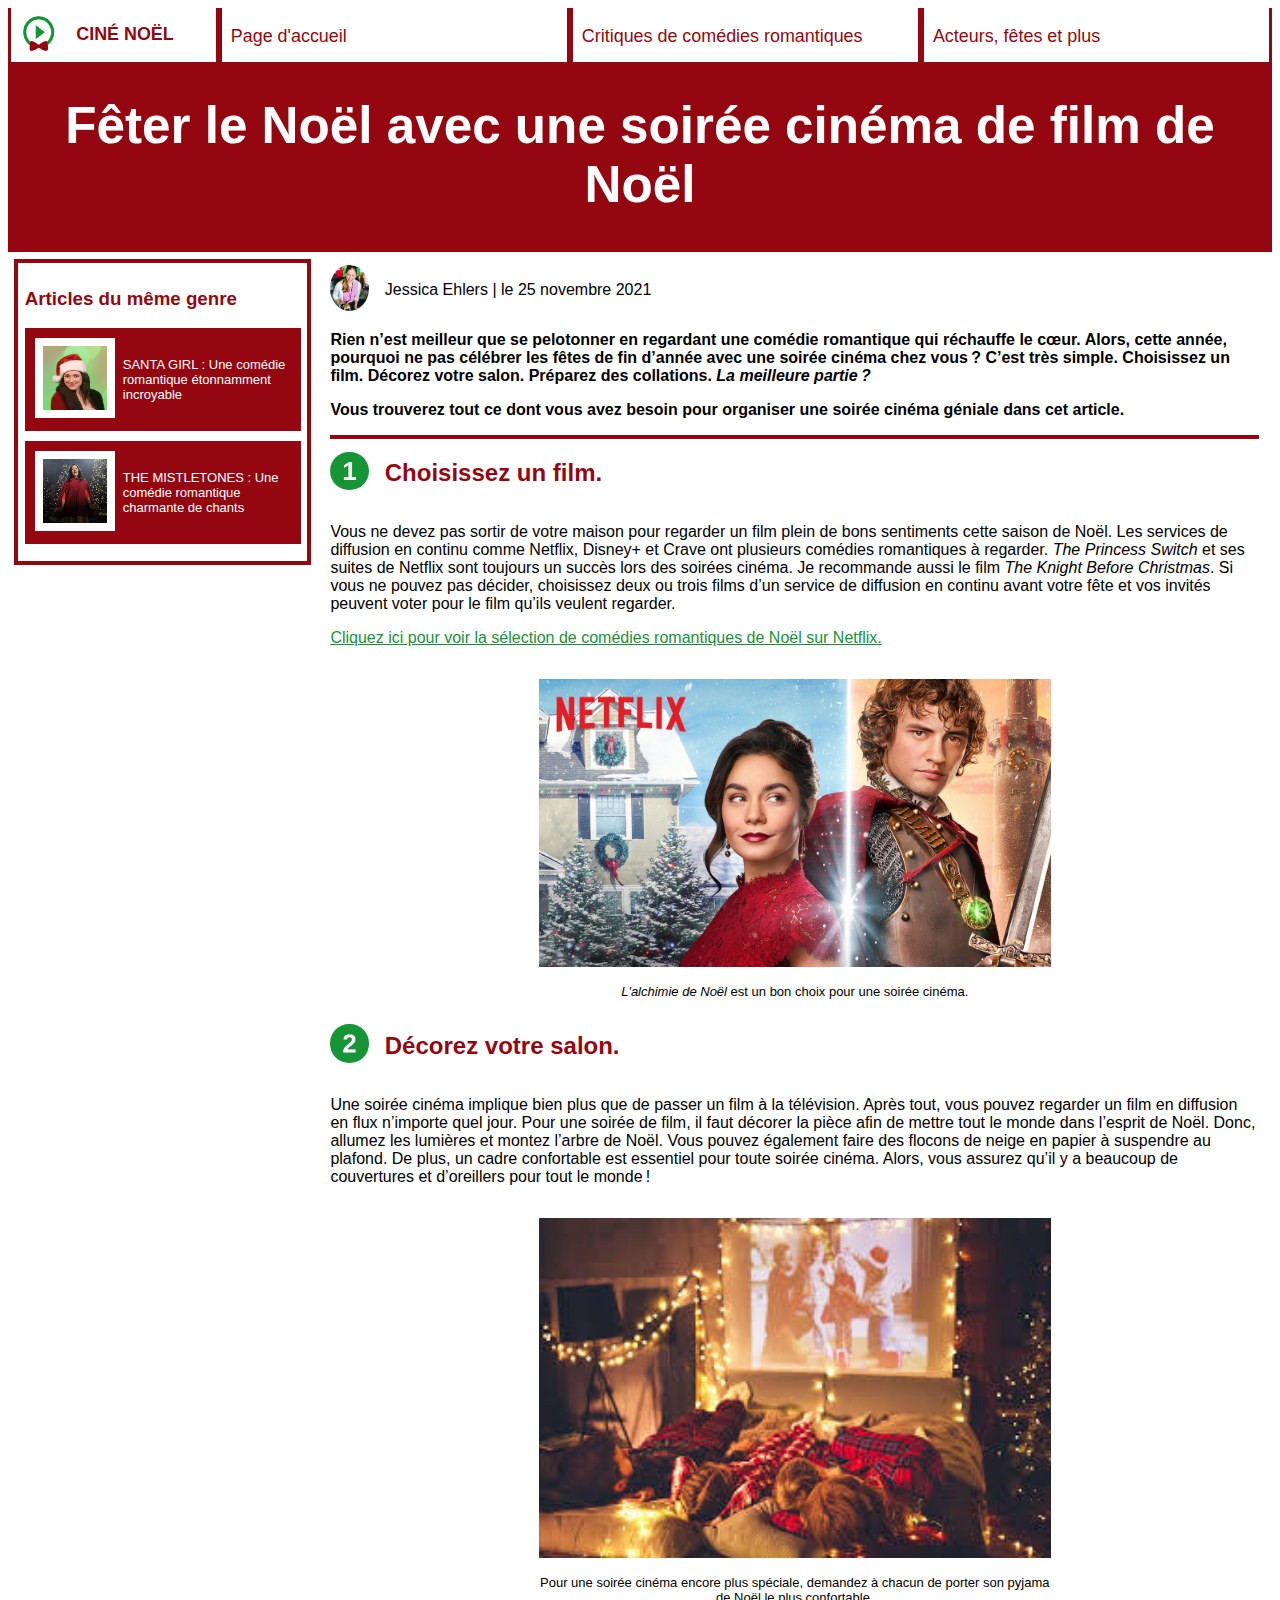
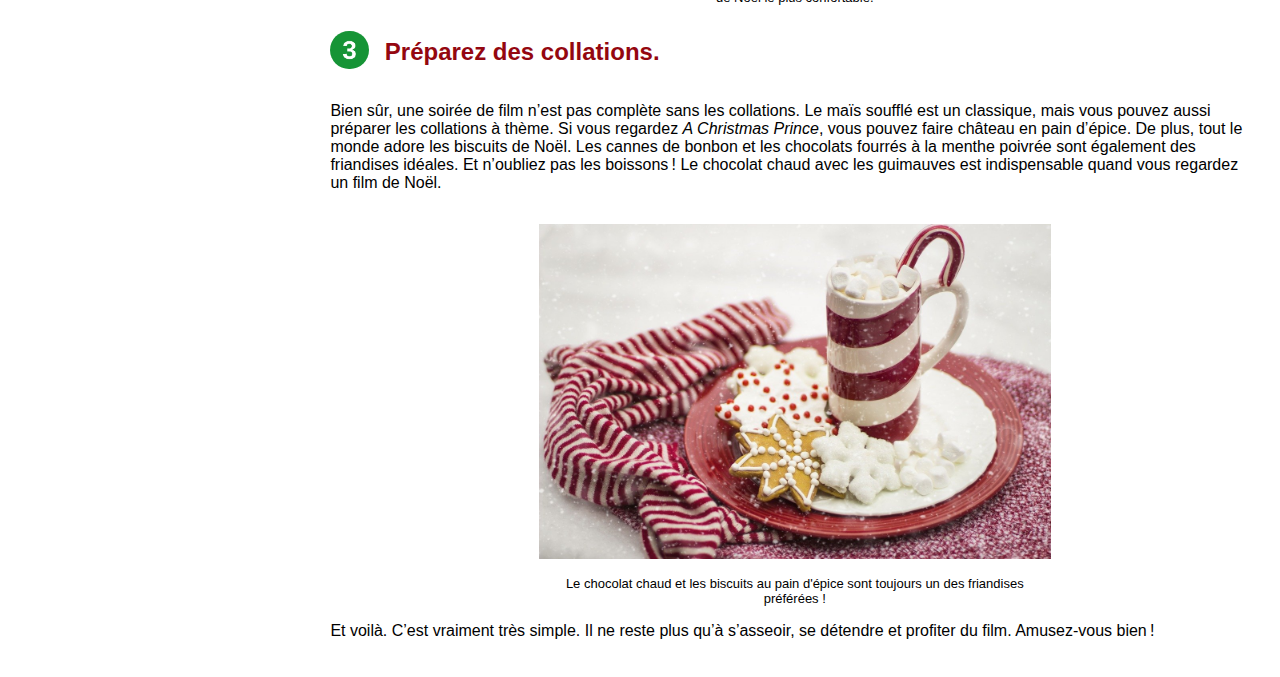
<file: other.partyplan.html>
<!DOCTYPE html>
<html>
    <head>
        <meta charset="utf-8">
        <title>Soirée cinéma de film de Noël</title>
        <link rel="stylesheet" media="screen" type="text/css" title="Mon style" href="other.css" />
    </head>
    <body>
        <div id="navbar">
            <div id="CINENOEL" class="navbarbox">
                <div>
                    <img id="Logo" src="Logo.png" alt="Logo de Ciné Noël">
                </div>
                <div>
                    <p id="blogtitle">CINÉ NOËL</p>
                </div>
            </div>
        <a href="index.html" class="navbarbox">
            <div id="Page d'accueil">
                <div>
                    <p>Page d'accueil</p>
                </div>
            </div>
        </a>
        <a href="critiquesmenu.html" class="navbarbox">
            <div id="Critiques">
                <div>
                    <p>Critiques de comédies romantiques</p>
                </div>
            </div>
        </a>
        <a href="othermenu.html" class="navbarbox">
            <div id="Plus">
                <div>
                    <p>Acteurs, fêtes et plus</p>
                </div>
            </div>
        </a>
        </div>
        <div id="titlebox">
            <h1>Fêter le Noël avec une soirée cinéma de film de Noël </h1>
        </div>
        <div id="articlebody">
            <div id="margincontent">
                <div id="recommendedbox">
                    <div id="titlerecommendedbox">
                        <h3>Articles du même genre</h3>
                    </div> 
                    <a href="critique.santagirl.html" class="relatedarticle">
                        <div class="relatedarticlebox">
                            <div>
                                <img src="santagirlimg1thumbnail.jpg" alt="vignette de SANTA GIRL" class="thumbnail">
                            </div>
                            <div>
                                <p>SANTA GIRL : Une comédie romantique étonnamment incroyable</p>
                            </div>
                        </div>
                    </a>
                    <a href="critique.mistletones.html" class="relatedarticle">
                        <div class="relatedarticlebox">
                            <div>
                                <img src="mistletonesimg2thumbnail.jpg" alt="vignette de THE MISTLETONES" class="thumbnail">
                            </div>
                            <div>
                                <p>THE MISTLETONES : Une comédie romantique charmante de chants</p>
                            </div>
                        </div>
                    </a>
                </div>
            </div>
            <div id="maincontent">
                <div id="byline">
                    <div>
                        <img src="authorphoto.JPG" alt="Portrait d'auteure" id="authorphoto">
                    </div>
                    <div>
                        <p>Jessica Ehlers | le 25 novembre 2021</p>
                    </div>
                </div>
                <div id="head">
                    <p>Rien n’est meilleur que se pelotonner en regardant une comédie romantique qui réchauffe le cœur. Alors, cette année, pourquoi ne pas célébrer les fêtes de fin d’année avec une soirée cinéma chez vous ? C’est très simple. Choisissez un film. Décorez votre salon. Préparez des collations. <i>La meilleure partie ?</i> </p>
                    <p>Vous trouverez tout ce dont vous avez besoin pour organiser une soirée cinéma géniale dans cet article. </p>
                </div>
                <div id="text">
                    <div class="list">
                        <div>
                            <img class="number" src="1.png" alt="1">
                        </div>
                        <div>
                        <h2 class="heading">Choisissez un film.</h2>
                        </div>
                    </div>
                    <p>Vous ne devez pas sortir de votre maison pour regarder un film plein de bons sentiments cette saison de Noël. Les services de diffusion en continu comme Netflix, Disney+ et Crave ont plusieurs comédies romantiques à regarder. <i>The Princess Switch</i> et ses suites de Netflix sont toujours un succès lors des soirées cinéma. Je recommande aussi le film <i>The Knight Before Christmas</i>. Si vous ne pouvez pas décider, choisissez deux ou trois films d’un service de diffusion en continu avant votre fête et vos invités peuvent voter pour le film qu’ils veulent regarder.</p> 
                    <a id="netflixlink" class="suggestion" href="https://www.netflix.com/browse/genre/1475073">Cliquez ici pour voir la sélection de comédies romantiques de Noël sur Netflix.</a>
                    <div class="blogimgbox2">
                        <img src="partyimg1.jpg" alt="photo promotionnelle pour le film L'alchimie de Noël" class="blogimg2">
                        <p class="caption"><i>L'alchimie de Noël</i> est un bon choix pour une soirée cinéma.</p>
                    </div>
                    <div class="list">
                        <div>
                            <img class="number" src="2.png" alt="2">
                        </div>
                        <div>
                        <h2 class="heading">Décorez votre salon.</h2>
                        </div>
                    </div>
                    <p>Une soirée cinéma implique bien plus que de passer un film à la télévision. Après tout, vous pouvez regarder un film en diffusion en flux n’importe quel jour. Pour une soirée de film, il faut décorer la pièce afin de mettre tout le monde dans l’esprit de Noël. Donc, allumez les lumières et montez l’arbre de Noël. Vous pouvez également faire des flocons de neige en papier à suspendre au plafond. De plus, un cadre confortable est essentiel pour toute soirée cinéma. Alors, vous assurez qu’il y a beaucoup de couvertures et d’oreillers pour tout le monde !</p>
                    <div class="blogimgbox2">
                        <img src="partyimg2.jpg" alt="une famille regarde un film de noël en pyjama" class="blogimg2">
                        <p class="caption">Pour une soirée cinéma encore plus spéciale, demandez à chacun de porter son pyjama de Noël le plus confortable.</p>
                    </div>
                    <div class="list">
                        <div>
                            <img class="number" src="3.png" alt="3">
                        </div>
                        <div>
                        <h2 class="heading">Préparez des collations.</h2>
                        </div>
                    </div>
                    <p>Bien sûr, une soirée de film n’est pas complète sans les collations. Le maïs soufflé est un classique, mais vous pouvez aussi préparer les collations à thème. Si vous regardez <i>A Christmas Prince</i>, vous pouvez faire château en pain d’épice. De plus, tout le monde adore les biscuits de Noël. Les cannes de bonbon et les chocolats fourrés à la menthe poivrée sont également des friandises idéales. Et n’oubliez pas les boissons ! Le chocolat chaud avec les guimauves est indispensable quand vous regardez un film de Noël. </p>
                    <div class="blogimgbox2">
                        <img src="partyimg3.jpg" alt="chocolat chaud avec des biscuits au pain d'épice" class="blogimg2">
                        <p class="caption">Le chocolat chaud et les biscuits au pain d'épice sont toujours un des friandises préférées !</p>
                    </div>
                    <p>Et voilà. C’est vraiment très simple. Il ne reste plus qu’à s’asseoir, se détendre et profiter du film. Amusez-vous bien !</p>
                </div>
                
            </div>
        </div>
    </body>
</html>
</file>
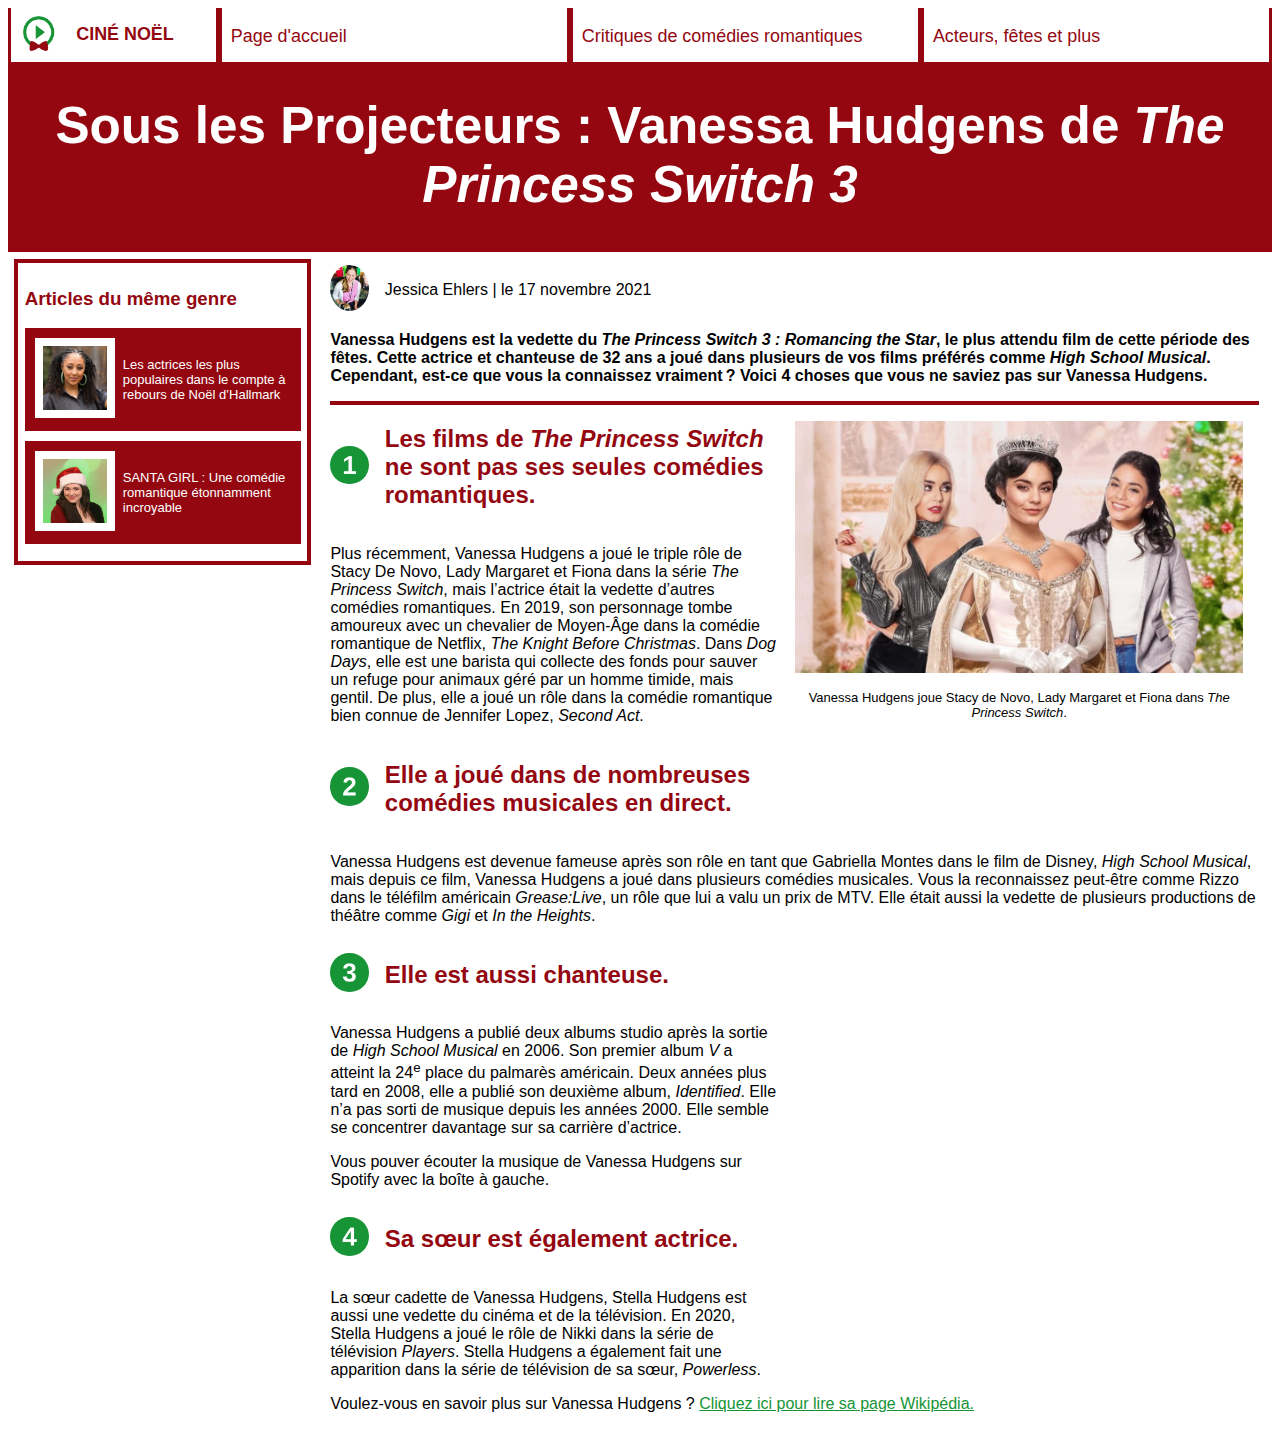
<file: other.vanessahudgens.html>
<!DOCTYPE html>
<html>
    <head>
        <meta charset="utf-8">
        <title>Sous les Projecteurs : Vanessa Hudgens</title>
        <link rel="stylesheet" media="screen" type="text/css" title="Mon style" href="other.css"/>
    </head>
    <body>
        <div id="navbar">
            <div id="CINENOEL" class="navbarbox">
                <div>
                    <img id="Logo" src="Logo.png" alt="Logo de Ciné Noël">
                </div>
                <div>
                    <p id="blogtitle">CINÉ NOËL</p>
                </div>
            </div>
        <a href="index.html" class="navbarbox">
            <div id="Page d'accueil">
                <div>
                    <p>Page d'accueil</p>
                </div>
            </div>
        </a>
        <a href="critiquesmenu.html" class="navbarbox">
            <div id="Critiques">
                <div>
                    <p>Critiques de comédies romantiques</p>
                </div>
            </div>
        </a>
        <a href="othermenu.html" class="navbarbox">
            <div id="Plus">
                <div>
                    <p>Acteurs, fêtes et plus</p>
                </div>
            </div>
        </a>
        </div>
        <div id="titlebox">
            <h1>Sous les Projecteurs : Vanessa Hudgens de <i>The Princess Switch 3</i></h1>
        </div>
        <div id="articlebody">
            <div id="margincontent">
                <div id="recommendedbox">
                    <div id="titlerecommendedbox">
                        <h3>Articles du même genre</h3>
                    </div> 
                    <a href="other.hallmarkstars.html" class="relatedarticle">
                        <div class="relatedarticlebox">
                            <div>
                                <img src="tamerathumbnail.jpg" alt="vignette de Tamera Mowry-Housely" class="thumbnail">
                            </div>
                            <div>
                                <p>Les actrices les plus populaires dans le compte à rebours de Noël d’Hallmark</p>
                            </div>
                        </div>
                    </a>
                    <a href="critique.santagirl.html" class="relatedarticle">
                        <div class="relatedarticlebox">
                            <div>
                                <img src="santagirlimg1thumbnail.jpg" alt="vignette de SANTA GIRL" class="thumbnail">
                            </div>
                            <div>
                                <p>SANTA GIRL : Une comédie romantique étonnamment incroyable</p>
                            </div>
                        </div>
                    </a>
                </div>
            </div>
            <div id="maincontent">
                <div id="byline">
                    <div>
                        <img src="authorphoto.JPG" alt="Portrait d'auteure" id="authorphoto">
                    </div>
                    <div>
                        <p>Jessica Ehlers | le 17 novembre 2021</p>
                    </div>
                </div>
                <div id="head">
                    <p>Vanessa Hudgens est la vedette du <i>The Princess Switch 3 : Romancing the Star</i>, le plus attendu film de cette période des fêtes. Cette actrice et chanteuse de 32 ans a joué dans plusieurs de vos films préférés comme <i>High School Musical</i>. Cependant, est-ce que vous la connaissez vraiment ? Voici 4 choses que vous ne saviez pas sur Vanessa Hudgens.</p>
                </div>
                <div id="text">
                    <div class="blogimgbox">
                        <img src="vanessahudgensimg1.jpg" alt="Vanessa Hudegns joue Stacy de Novo, Lady Margaret et Fiona dans The Princess Switch" class="blogimg">
                        <p class="caption">Vanessa Hudgens joue Stacy de Novo, Lady Margaret et Fiona dans <i>The Princess Switch</i>.</p>
                    </div>
                    <div class="list">
                        <div>
                            <img class="number" src="1.png" alt="1">
                        </div>
                        <div>
                        <h2 class="heading">Les films de <i>The Princess Switch</i> ne sont pas ses seules comédies romantiques.</h2>
                        </div>
                    </div>
                    <p>Plus récemment, Vanessa Hudgens a joué le triple rôle de Stacy De Novo, Lady Margaret et Fiona dans la série <i>The Princess Switch</i>, mais l’actrice était la vedette d’autres comédies romantiques. En 2019, son personnage tombe amoureux avec un chevalier de Moyen-Âge dans la comédie romantique de Netflix, <i>The Knight Before Christmas</i>. Dans <i>Dog Days</i>, elle est une barista qui collecte des fonds pour sauver un refuge pour animaux géré par un homme timide, mais gentil. De plus, elle a joué un rôle dans la comédie romantique bien connue de Jennifer Lopez, <i>Second Act</i>.</p>
                    <div class="list">
                        <div>
                            <img class="number" src="2.png" alt="2">
                        </div>
                        <div>
                            <h2 class="heading">Elle a joué dans de nombreuses comédies musicales en direct.</h2>
                        </div>
                    </div>
                    <p>Vanessa Hudgens est devenue fameuse après son rôle en tant que Gabriella Montes dans le film de Disney, <i>High School Musical</i>, mais depuis ce film, Vanessa Hudgens a joué dans plusieurs comédies musicales. Vous la reconnaissez peut-être comme Rizzo dans le téléfilm américain <i>Grease:Live</i>, un rôle que lui a valu un prix de MTV. Elle était aussi la vedette de plusieurs productions de théâtre comme <i>Gigi</i> et <i>In the Heights</i>. </p>
                    <iframe src="https://open.spotify.com/embed/artist/6G9bygHlCyPgNGxK2l3YdE?utm_source=generator" width="100%" height="380" frameBorder="0" allowfullscreen="" allow="autoplay; clipboard-write; encrypted-media; fullscreen; picture-in-picture"></iframe>
                    <div class="list">
                        <div>
                            <img class="number" src="3.png" alt="3">
                        </div>
                        <div>
                            <h2 class="heading">Elle est aussi chanteuse.</h2>
                        </div>
                    </div>
                    <p>Vanessa Hudgens a publié deux albums studio après la sortie de <i>High School Musical</i> en 2006. Son premier album <i>V</i> a atteint la 24<sup>e</sup> place du palmarès américain. Deux années plus tard en 2008, elle a publié son deuxième album, <i>Identified</i>. Elle n’a pas sorti de musique depuis les années 2000. Elle semble se concentrer davantage sur sa carrière d’actrice.</p>
                    <p>Vous pouver écouter la musique de Vanessa Hudgens sur Spotify avec la boîte à gauche.</p>
                    <div class="list">
                        <div>
                            <img class="number" src="4.png" alt="4">
                        </div>
                        <div>
                            <h2 class="heading"><h2 class="heading">Sa sœur est également actrice.</h2></h2>
                        </div>
                    </div>
                    <p>La sœur cadette de Vanessa Hudgens, Stella Hudgens est aussi une vedette du cinéma et de la télévision. En 2020, Stella Hudgens a joué le rôle de Nikki dans la série de télévision <i>Players</i>. Stella Hudgens a également fait une apparition dans la série de télévision de sa sœur, <i>Powerless</i>. </p>
                    <p>Voulez-vous en savoir plus sur Vanessa Hudgens ? <a class="suggestion" href="https://fr.wikipedia.org/wiki/Vanessa_Hudgens">Cliquez ici pour lire sa page Wikipédia.</a></p>
                </div>
            </div>
        </div>
    </body>
</html>
</file>
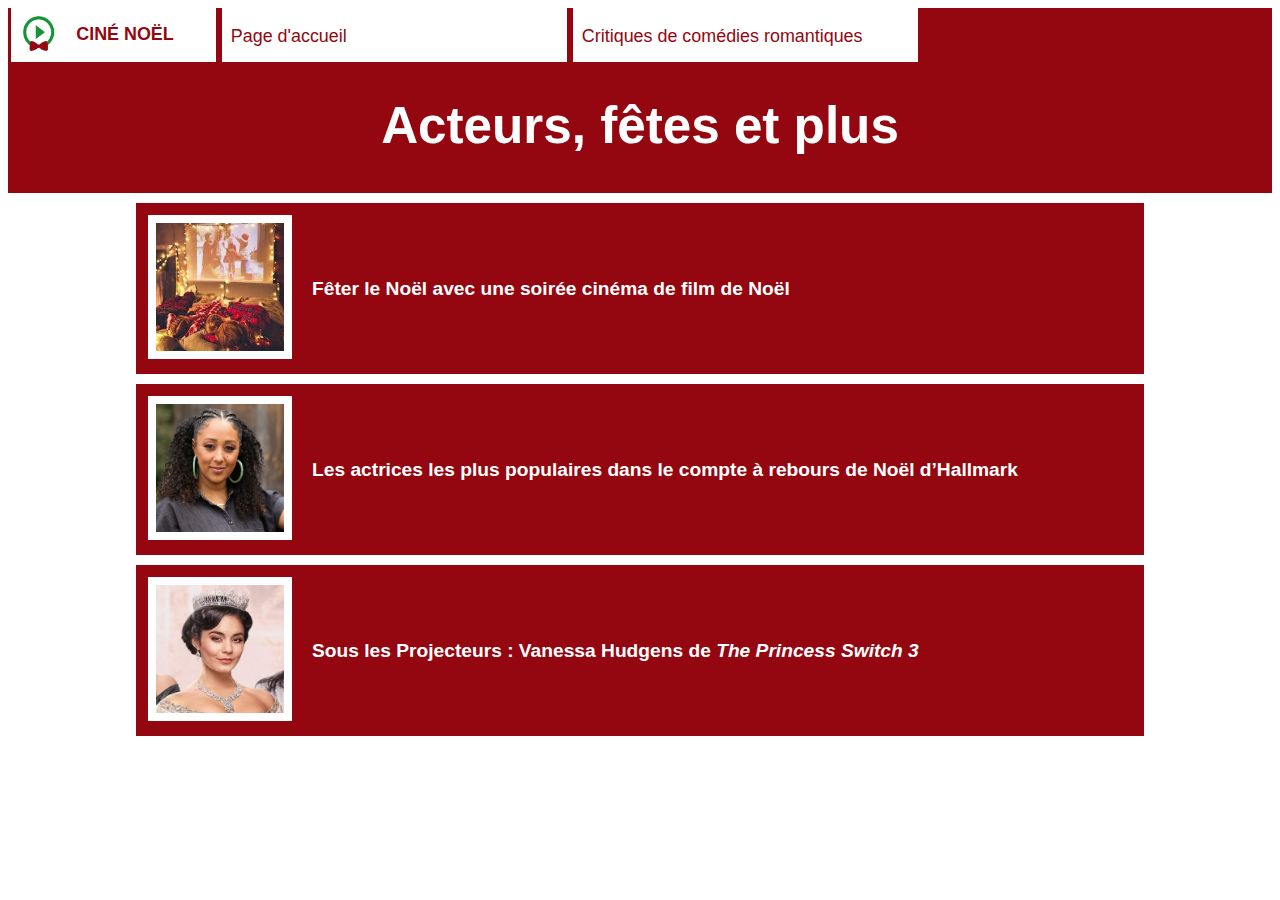
<file: othermenu.html>
<!DOCTYPE html>
<html>
    <head>
        <meta charset="utf-8">
        <title>CINÉ NOËL: Acteurs, fêtes et plus</title>
        <link rel="stylesheet" media="screen" type="text/css" title="Mon style" href="othermenu.css" />
    </head>
    <body>
        <div id="navbar">
            <div id="CINENOEL" class="navbarbox">
                <div>
                    <img id="Logo" src="Logo.png" alt="Logo de Ciné Noël">
                </div>
                <div>
                    <p id="blogtitle">CINÉ NOËL</p>
                </div>
            </div>
        <a href="index.html" class="navbarbox">
            <div id="Page d'accueil">
                <div>
                    <p>Page d'accueil</p>
                </div>
            </div>
        </a>
        <a href="critiquesmenu.html" class="navbarbox" id=Critiques>
            <div>
                <div>
                    <p>Critiques de comédies romantiques</p>
                </div>
            </div>
        </a>
        <a href="othermenu.html" class="navbarbox" id="Acteurs">
            <div id="Plus">
                <div>
                    
                </div>
            </div>
        </a>
        </div>
        <div id="titlebox">
            <h1>Acteurs, fêtes et plus</h1>
        </div>
        <div class="maincontent">
            <div>
                <a href="other.partyplan.html" class="relatedarticle">
                    <div class="relatedarticlebox">
                        <div>
                            <img src="partyimg2thumbnail.jpg" alt="une famille regarde un film de noël en pyjama" class="thumbnail">
                        </div>
                        <div>
                            <h2>Fêter le Noël avec une soirée cinéma de film de Noël </h2>
                        </div>
                    </div>
                </a>
            </div>
            <div>
                <a href="other.hallmarkstars.html" class="relatedarticle">
                    <div class="relatedarticlebox">
                        <div>
                            <img src="tamerathumbnail.jpg" alt="vignette de Tamera Mowry-Housely" class="thumbnail">
                        </div>
                        <div>
                            <h2>Les actrices les plus populaires dans le compte à rebours de Noël d’Hallmark</h2>
                        </div>
                    </div>
                </a>
            </div>
            <div>
                <a href="other.vanessahudgens.html" class="relatedarticle">
                    <div class="relatedarticlebox">
                        <div>
                            <img src="vanessahudgensimg1thumbnail.jpg" alt="vignette de Vanessa Hudgen" class="thumbnail">
                        </div>
                        <div>
                            <h2>Sous les Projecteurs : Vanessa Hudgens de <i>The Princess Switch 3</i></h2>
                        </div>
                    </div>
                </a>
            </div>
        </div>
    </body>
</html>
</file>
<file: menu.css>
#maintitle
{
    
    border-bottom: solid;
    border-width: 3px;
    color:#940710;
    font-family: Helvetica;
}
#navbar 
{
    
    display: flex;
    align-items: center;

}
#navbarcontainer
{
    display: block;
    margin-left:auto;
    margin-right: auto;
}
.navbarbox 
{
    width: 25%;
    height: 3em;
    border-left: solid;
    border-right: solid;
    padding-left: 0.5em;
    padding-right: 0.5em;
    background-color: #940710;
    color: white;
    font-size:1.4vw;
    text-decoration: none;
    font-family: Helvetica;
}
.navbarbox:hover 
{
    background-color:#169436;
    color: white;
    border-color: #169436;
}
#endleft
{
    background-color:#940710;
    pointer-events: none;
}
#endright
{
    background-color:#940710;
    pointer-events: none;
}
#CINENOEL 
{
    display: flex;
    align-items: center;
    pointer-events: none;
    font-weight: bold;
    font-size:1.5vw;
    text-decoration: none;
    font-family: Helvetica;
    color: #940710;
    margin: auto;
    width: 30%;
    margin-bottom: 1em;
    
}
#Logo
{
    width: 7vw;
    margin-right: 0.5em;
}
#welcomebox
{
    border: solid;
    border-width: 5px;
    color: #940710;
    font-family: Helvetica;
    font-size: 1.5vw;
    text-align: center;
    margin-left: 0.1em;
    margin-right: 0.1em;
}
.maincontent
{
    display:block;
    margin-left: auto;
    margin-right: auto;
}
.relatedarticle
{
    display: flex;
    border: solid;
    border-color: #940710;
    border-width: 2px;
    background-color: #940710;
    color: white;
    text-decoration: none;
    margin-bottom: 10px;
    font-family: helvetica;
    font-size: 1vw;
    margin-top: 10px;
    margin-left: 10em;
    margin-right: 10em;
   
}
.relatedarticle:hover
{
    border-color: #169436;
    border-width: 2px;
    background-color: #169436;
}
.relatedarticlebox
{
    display: flex;
    align-items: center;
}
.thumbnail
{
    width: 10vw;
    border-style: solid;
    border-width: 8px;
    margin: 10px;
    margin-right: 20px;
}
</file>
<file: critique.css>
#navbar 
{
    
    display: flex;
    align-items: center;

}
.navbarbox 
{
    width:28%;
    height: 3em;
    border-left: solid;
    border-right: solid;
    padding-left: 0.5em;
    padding-right: 0.5em;
    background-color: white;
    color: #940710;
    font-size:1.4vw;
    text-decoration: none;
    font-family: Helvetica;
    

}
.navbarbox:hover 
{
    background-color:#169436;
    color: white;
    border-color: #169436;
}
#CINENOEL 
{
    display: flex;
    align-items: center;
    pointer-events: none;
    width:16%;
    font-weight: bold;
    
}
#Logo
{
    width: 3vw;
    margin-right: 1em;
}

#titlebox 
{
    font-family: Helvetica;
    font-weight: bold;
    background-color: #940710;
    color: white;
    text-align: center;
    font-size: 2vw;
    margin-top:-2vw;
    padding-top:2vw;
    padding-bottom: 0.3vw;
}
#articlebody {
    display: flex;
}
#margincontent 
{
    width:25%;
    
}
#infobox 
{
    border-color: #169436;
    border-width: 8px;
    border-style: solid;
    font-family: Helvetica;
    margin: 0.5vw;

}
#titleinfobox 
{
    background-color: #169436;
    padding: 0.02%;
    text-align: center;
    color: white;
    font-size: 1.4vw;
}
table {
    margin-top: 0.7em;
    font-size: small;
    padding-left: 1vw;
    padding-right: 1vw;
    
}
td 
{
    text-align: left;
    vertical-align: top;
    padding-right: 0.5vw;
}
.column1
{
    width: 8%;
}
.column2
{
    width: 8%;
}
#ratingbox 
{
    background-color: #169436;
    display: flex;
    margin: 1em;
    padding-top:1em;
    color: white;
    justify-content: space-evenly;
}
.star 
{
    width : 2vw;
    margin-left: 0.5em;
}
#recommendedbox
{
    border-color: #940710;
    border-width: 4px;
    border-style: solid;
    font-family: Helvetica;
    font-size: small;
    margin: 0.5vw; 
    padding: 0.5vw;
}
#titlerecommendedbox
{
    color:#940710;
    font-size: medium; 
}
.relatedarticle
{
    display: flex;
    border: solid;
    border-color: #940710;
    border-width: 2px;
    background-color: #940710;
    color: white;
    text-decoration: none;
    margin-bottom: 10px;
}
.relatedarticle:hover
{
    border-color: #169436;
    border-width: 2px;
    background-color: #169436;
}
.relatedarticlebox
{
    display: flex;
    align-items: center;
}
.thumbnail
{
    width: 5vw;
    border-style: solid;
    border-width: 8px;
    margin: 8px;
}

#maincontent 
{
    width: 75%;
    margin: 1vw;
    font-family: helvetica;
}
#byline 
{
    display: flex;
    align-items: center;
    font-family: Helvetica;
}
#authorphoto
{
    width: 3vw;
    border-radius: 50%; 
    margin-right: 1em;
}
#head 
{
    font-weight: bold;
    border-bottom: solid;
    border-color: #940710; 
    border-width: 4px;
}
.title 
{
    color: #169436;
}
.blogimg 
{
    width: 40vw;
    display: block;
    margin-left: auto;
    margin-right: auto;
}
.caption
{
    text-align: center;
    font-size: small;
    width: 40vw;
    display: block;
    margin-left: auto;
    margin-right: auto;
}
.suggestion
{
    color: #169436;
}
</file>
<file: critiquemenu.css>
#navbar 
{
    
    display: flex;
    align-items: center;

}
.navbarbox 
{
    width:28%;
    height: 3em;
    border-left: solid;
    border-right: solid;
    padding-left: 0.5em;
    padding-right: 0.5em;
    background-color: white;
    color: #940710;
    font-size:1.4vw;
    text-decoration: none;
    font-family: Helvetica;
}
.navbarbox:hover 
{
    background-color:#169436;
    color: white;
    border-color: #169436;
}
#CINENOEL 
{
    display: flex;
    align-items: center;
    pointer-events: none;
    width:16%;
    font-weight: bold;
    
}
#Logo
{
    width: 3vw;
    margin-right: 1em;
}

#Critiques
{
    background-color:#940710;
    color: white;
    border-color: #940710;
    pointer-events: none;  
}
#titlebox 
{
    font-family: Helvetica;
    font-weight: bold;
    background-color: #940710;
    color: white;
    text-align: center;
    font-size: 2vw;
    margin-top:-2vw;
    padding-top:2vw;
    padding-bottom: 0.3vw;
}
#welcomebox
{
    border: solid;
    border-width: 5px;
    color: #940710;
    font-family: Helvetica;
    font-size: 1.5vw;
    text-align: center;
    margin-left: 0.1em;
    margin-right: 0.1em;
}
.maincontent
{
    display:block;
    margin-left: auto;
    margin-right: auto;
}
.relatedarticle
{
    display: flex;
    border: solid;
    border-color: #940710;
    border-width: 2px;
    background-color: #940710;
    color: white;
    text-decoration: none;
    margin-bottom: 10px;
    font-family: helvetica;
    font-size: 1vw;
    margin-top: 10px;
    margin-left: 10em;
    margin-right: 10em;
   
}
.relatedarticle:hover
{
    border-color: #169436;
    border-width: 2px;
    background-color: #169436;
}
.relatedarticlebox
{
    display: flex;
    align-items: center;
}
.thumbnail
{
    width: 10vw;
    border-style: solid;
    border-width: 8px;
    margin: 10px;
    margin-right: 20px;
}
</file>
<file: other.css>
#navbar 
{
    
    display: flex;
    align-items: center;

}
.navbarbox 
{
    width:28%;
    height: 3em;
    border-left: solid;
    border-right: solid;
    padding-left: 0.5em;
    padding-right: 0.5em;
    background-color: white;
    color: #940710;
    font-size:1.4vw;
    text-decoration: none;
    font-family: Helvetica;
    

}
.navbarbox:hover 
{
    background-color:#169436;
    color: white;
    border-color: #169436;
}
#CINENOEL 
{
    display: flex;
    align-items: center;
    pointer-events: none;
    width:16%;
    font-weight: bold;
    
}
#Logo
{
    width: 3vw;
    margin-right: 1em;
}

#titlebox 
{
    font-family: Helvetica;
    font-weight: bold;
    background-color: #940710;
    color: white;
    text-align: center;
    font-size: 2vw;
    margin-top:-2vw;
    padding-top:2vw;
    padding-bottom: 0.3vw;
}
#articlebody {
    display: flex;
}
#margincontent 
{
    width:25%;  
}

#recommendedbox
{
    border-color: #940710;
    border-width: 4px;
    border-style: solid;
    font-family: Helvetica;
    font-size: small;
    margin: 0.5vw; 
    padding: 0.5vw;
}
#titlerecommendedbox
{
    color:#940710;
    font-size: medium; 
}
.relatedarticle
{
    display: flex;
    border: solid;
    border-color: #940710;
    border-width: 2px;
    background-color: #940710;
    color: white;
    text-decoration: none;
    margin-bottom: 10px;
}
.relatedarticle:hover
{
    border-color: #169436;
    border-width: 2px;
    background-color: #169436;
}
.relatedarticlebox
{
    display: flex;
    align-items: center;
}
.thumbnail
{
    width: 5vw;
    border-style: solid;
    border-width: 8px;
    margin: 8px;
}

#maincontent 
{
    width: 75%;
    margin: 1vw;
    font-family: helvetica;
}
#byline 
{
    display: flex;
    align-items: center;
    font-family: Helvetica;
}
#authorphoto
{
    width: 3vw;
    border-radius: 50%; 
    margin-right: 1em;
}
#head 
{
    font-weight: bold;
    border-bottom: solid;
    border-color: #940710; 
    border-width: 4px;
}
.title 
{
    color: #169436;
}
.blogimgbox
{
    width: 35vw;
    float: right;
    margin: 1em;
}
.blogimg 
{
    width: 35vw;
}
.blogimgbox2
{
    width: 40vw;
    margin-top: 2em;
    display: block;
    margin-left: auto;
    margin-right: auto;
}
.blogimg2 
{
    width: 40vw;
}
.list
{
    display:flex;
    align-items: center;
}
.name
{
    display: flex;
    align-items: center;
    color: #940710;
}
.number
{
    width: 3vw;
    border-radius: 50%; 
    margin-right: 1em; 
}
.bio 
{
    display: flex;
    align-items: flex-start;
}
.actresspic
{
    width: 10vw;
    margin-right: 1em;
    border-width: 13px;
    border-style: solid;
    border-color: #940710;
}
.heading
{
    color: #940710;
}
.caption
{
    text-align: center;
    font-size: small;
}
iframe{
    width: 35vw;
    float: right;
    margin: 1em;
}
.suggestion
{
    color: #169436;
}
</file>
<file: othermenu.css>
#navbar 
{
    
    display: flex;
    align-items: center;

}
.navbarbox 
{
    width:28%;
    height: 3em;
    border-left: solid;
    border-right: solid;
    padding-left: 0.5em;
    padding-right: 0.5em;
    background-color: white;
    color: #940710;
    font-size:1.4vw;
    text-decoration: none;
    font-family: Helvetica;
}
.navbarbox:hover 
{
    background-color:#169436;
    color: white;
    border-color: #169436;
}
#CINENOEL 
{
    display: flex;
    align-items: center;
    pointer-events: none;
    width:16%;
    font-weight: bold;
    
}
#Logo
{
    width: 3vw;
    margin-right: 1em;
}

#Acteurs
{
    background-color:#940710;
    color: white;
    border-color: #940710;
    pointer-events: none;  
}
#titlebox 
{
    font-family: Helvetica;
    font-weight: bold;
    background-color: #940710;
    color: white;
    text-align: center;
    font-size: 2vw;
    margin-top:-2vw;
    padding-top:2vw;
    padding-bottom: 0.3vw;
}
#welcomebox
{
    border: solid;
    border-width: 5px;
    color: #940710;
    font-family: Helvetica;
    font-size: 1.5vw;
    text-align: center;
    margin-left: 0.1em;
    margin-right: 0.1em;
}
.maincontent
{
    display:block;
    margin-left: auto;
    margin-right: auto;
}
.relatedarticle
{
    display: flex;
    border: solid;
    border-color: #940710;
    border-width: 2px;
    background-color: #940710;
    color: white;
    text-decoration: none;
    margin-bottom: 10px;
    font-family: helvetica;
    font-size: 1vw;
    margin-top: 10px;
    margin-left: 10em;
    margin-right: 10em;
   
}
.relatedarticle:hover
{
    border-color: #169436;
    border-width: 2px;
    background-color: #169436;
}
.relatedarticlebox
{
    display: flex;
    align-items: center;
}
.thumbnail
{
    width: 10vw;
    border-style: solid;
    border-width: 8px;
    margin: 10px;
    margin-right: 20px;
}
</file>
